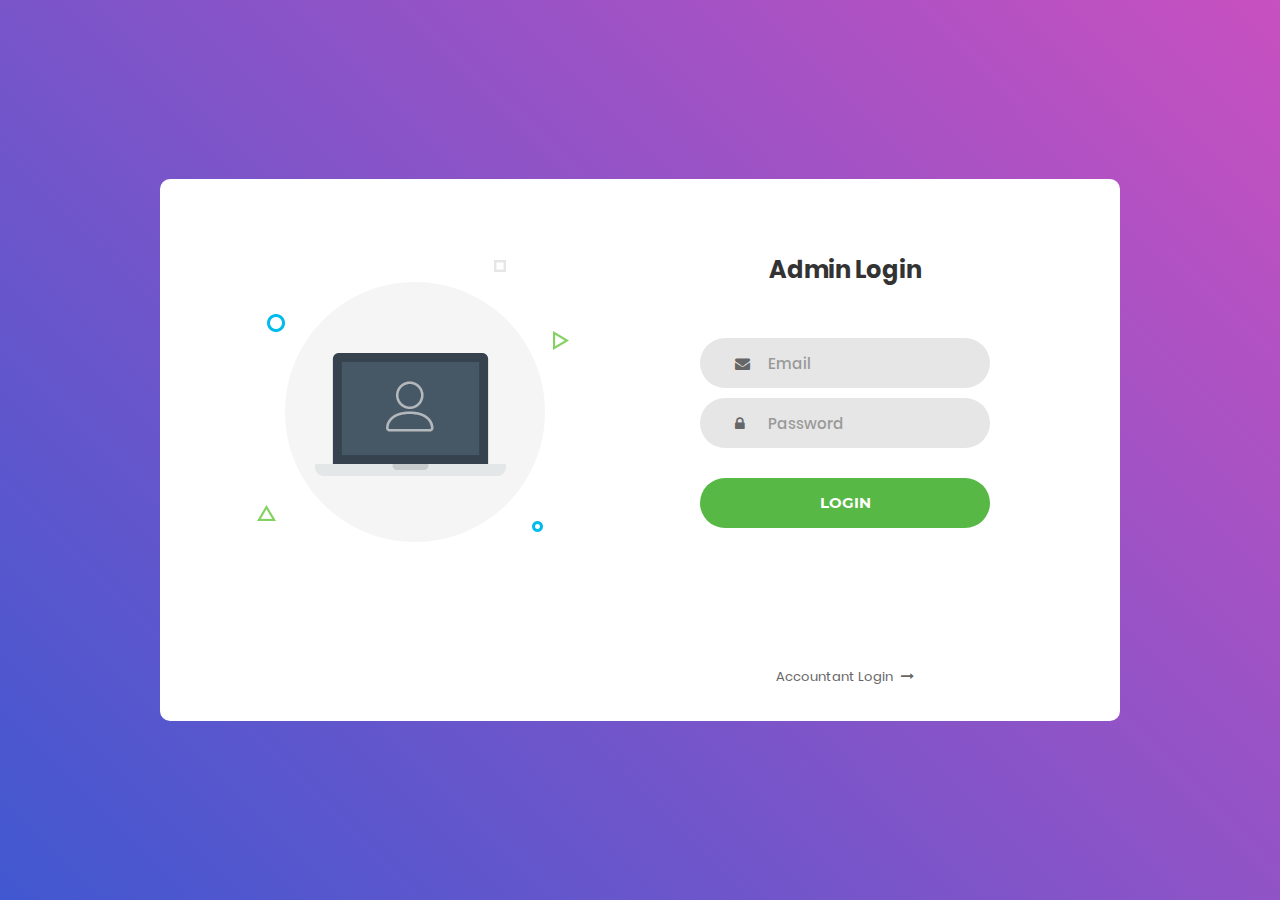
<file: index.html>
<!DOCTYPE html>
<html lang="en">
<head>
	<title>Payment Billing System</title>
	<meta charset="UTF-8">
	<meta name="viewport" content="width=device-width, initial-scale=1">	
	<link rel="icon" type="image/png" href="images/icons/favicon.ico"/>
	<link rel="stylesheet" type="text/css" href="vendor/bootstrap/css/bootstrap.min.css">
	<link rel="stylesheet" type="text/css" href="fonts/font-awesome-4.7.0/css/font-awesome.min.css">
	<link rel="stylesheet" type="text/css" href="vendor/animate/animate.css">
	<link rel="stylesheet" type="text/css" href="vendor/css-hamburgers/hamburgers.min.css">
	<link rel="stylesheet" type="text/css" href="vendor/select2/select2.min.css">
	<link rel="stylesheet" type="text/css" href="css/util.css">
	<link rel="stylesheet" type="text/css" href="css/main.css">
</head>
<body>
	
	<div class="limiter">
		<div class="container-login100">
			<div class="wrap-login100">
				<div class="login100-pic js-tilt" data-tilt>
					<img src="images/img-01.png" alt="IMG">
				</div>

				<form class="login100-form validate-form">
					<span class="login100-form-title">
						Admin Login
					</span>

					<div class="wrap-input100 validate-input" data-validate = "Valid email is required: ex@abc.xyz">
						<input class="input100" type="text" name="email" placeholder="Email">
						<span class="focus-input100"></span>
						<span class="symbol-input100">
							<i class="fa fa-envelope" aria-hidden="true"></i>
						</span>
					</div>

					<div class="wrap-input100 validate-input" data-validate = "Password is required">
						<input class="input100" type="password" name="pass" placeholder="Password">
						<span class="focus-input100"></span>
						<span class="symbol-input100">
							<i class="fa fa-lock" aria-hidden="true"></i>
						</span>
					</div>
					
					<div class="container-login100-form-btn js-tilt">
						<button class="login100-form-btn">
							Login
						</button>
					</div>
                    <div class="text-center p-t-136">
						<a class="txt2" href="Accountant.html">
							Accountant Login
							<i class="fa fa-long-arrow-right m-l-5" aria-hidden="true"></i>
						</a>
					</div>
					
				</form>
			</div>
		</div>
	</div>	
	<script src="vendor/jquery/jquery-3.2.1.min.js"></script>
	<script src="vendor/bootstrap/js/popper.js"></script>
	<script src="vendor/bootstrap/js/bootstrap.min.js"></script>
	<script src="vendor/select2/select2.min.js"></script>
	<script src="vendor/tilt/tilt.jquery.min.js"></script>
	<script >
		$('.js-tilt').tilt({
			scale: 1.1
		})
		$('.js-tilt').tilt({
			scale: 1.1
		})
	</script>
	<script src="js/main.js"></script>

</body>
</html>
</file>
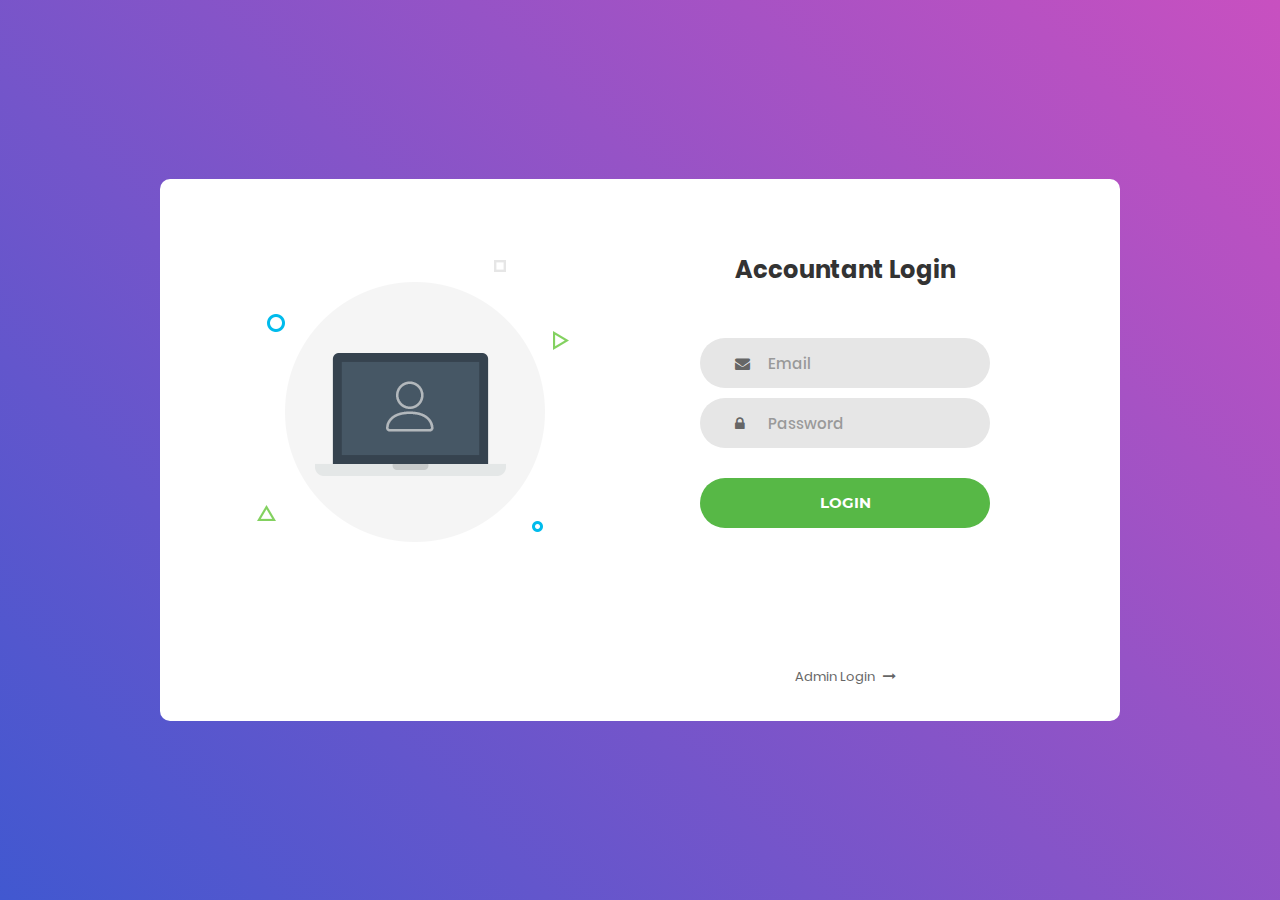
<file: Accountant.html>
<!DOCTYPE html>
<html lang="en">

<head>
    <title>Payment Billing System</title>
    <meta charset="UTF-8">
    <meta name="viewport" content="width=device-width, initial-scale=1">
    <link rel="icon" type="image/png" href="images/icons/favicon.ico" />
    <link rel="stylesheet" type="text/css" href="vendor/bootstrap/css/bootstrap.min.css">
    <link rel="stylesheet" type="text/css" href="fonts/font-awesome-4.7.0/css/font-awesome.min.css">
    <link rel="stylesheet" type="text/css" href="vendor/animate/animate.css">
    <link rel="stylesheet" type="text/css" href="vendor/css-hamburgers/hamburgers.min.css">
    <link rel="stylesheet" type="text/css" href="vendor/select2/select2.min.css">
    <link rel="stylesheet" type="text/css" href="css/util.css">
    <link rel="stylesheet" type="text/css" href="css/main.css">
</head>

<body>

    <div class="limiter">
        <div class="container-login100">
            <div class="wrap-login100">
                <div class="login100-pic js-tilt" data-tilt>
                    <img src="images/img-01.png" alt="IMG">
                </div>

                <form class="login100-form validate-form">
                    <span class="login100-form-title">
						Accountant Login
					</span>

                    <div class="wrap-input100 validate-input" data-validate="Valid email is required: ex@abc.xyz">
                        <input class="input100" type="text" name="email" placeholder="Email">
                        <span class="focus-input100"></span>
                        <span class="symbol-input100">
							<i class="fa fa-envelope" aria-hidden="true"></i>
						</span>
                    </div>

                    <div class="wrap-input100 validate-input" data-validate="Password is required">
                        <input class="input100" type="password" name="pass" placeholder="Password">
                        <span class="focus-input100"></span>
                        <span class="symbol-input100">
							<i class="fa fa-lock" aria-hidden="true"></i>
						</span>
                    </div>

                    <div class="container-login100-form-btn js-tilt">
                        <button class="login100-form-btn">
							Login
						</button>
                    </div>
                    <div class="text-center p-t-136">
                        <a class="txt2" href="index.html">
							Admin Login
							<i class="fa fa-long-arrow-right m-l-5" aria-hidden="true"></i>
						</a>
                    </div>




                </form>
            </div>
        </div>
    </div>


    <script src="vendor/jquery/jquery-3.2.1.min.js"></script>
    <script src="vendor/bootstrap/js/popper.js"></script>
    <script src="vendor/bootstrap/js/bootstrap.min.js"></script>
    <script src="vendor/select2/select2.min.js"></script>
    <script src="vendor/tilt/tilt.jquery.min.js"></script>
    <script>
        $('.js-tilt').tilt({
            scale: 1.1
        })
        $('.js-tilt').tilt({
            scale: 1.1
        })
    </script>
    <script src="js/main.js"></script>


</body>

</html>
</file>
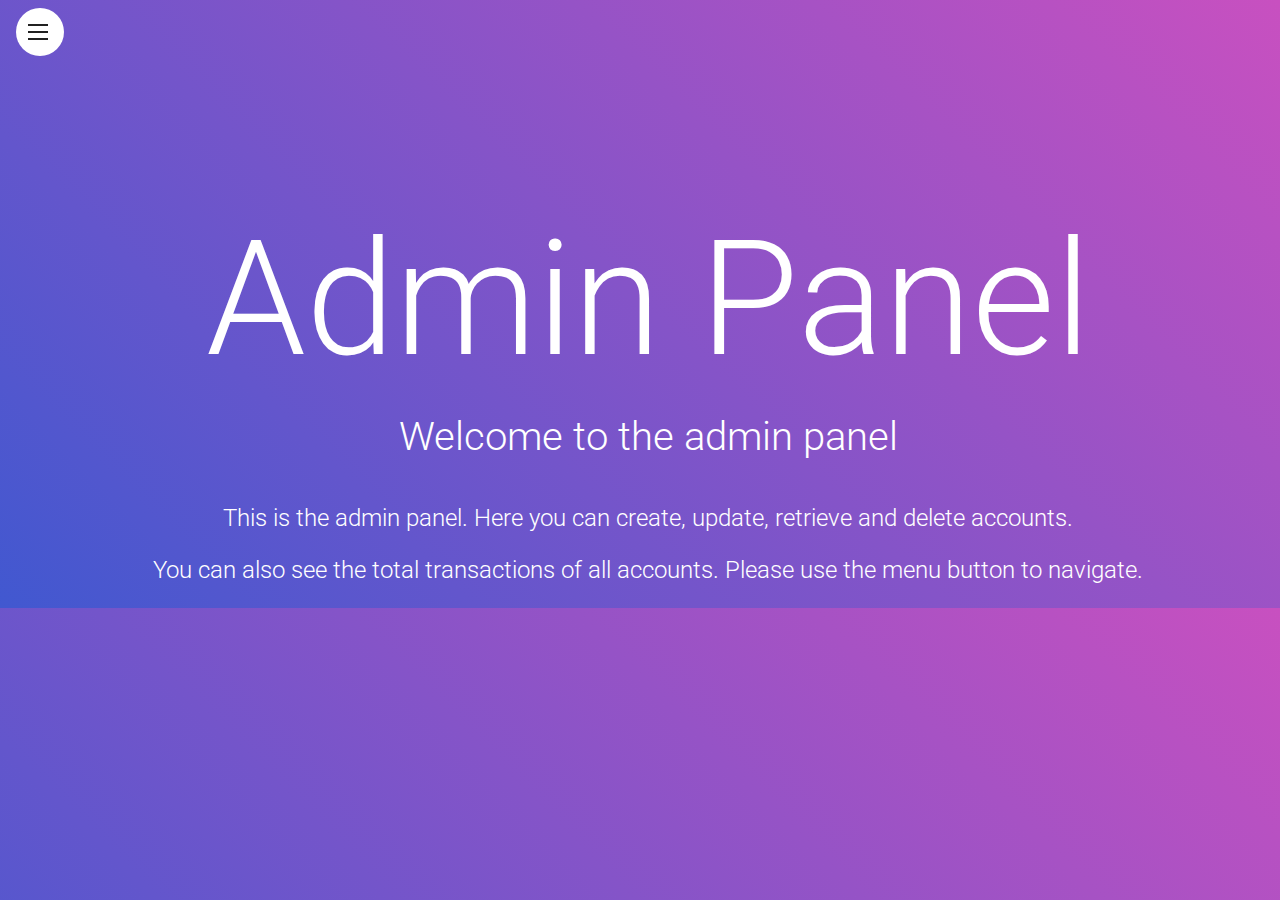
<file: adminpanel.html>
<!DOCTYPE html>
<html>

<head>
    <title>Admin Panel</title>
    <link rel="stylesheet" href="css/adminpanel.css">
</head>

<body>
    <div class="container">
        <nav>
            <div class="navicon">
                <div></div>
            </div>
            <a href="index.html">Create Accountant</a>
            <a href="Accountant.html">Update</a>
            <a href="retrieve.html">Retrieve</a>
            <a href="delete.html">Delete</a>
            <a href="transactions.html">Total transactions</a>
            <a href="logout.php">Logout</a>
        </nav>
    </div>
    <div class="center">
        <h1>Admin Panel</h1>
        <h2>Welcome to the admin panel</h2>
        <p>
            This is the admin panel. Here you can create, update, retrieve and delete accounts.
        </p>
        <p>
            You can also see the total transactions of all accounts. Please use the menu button to navigate.
        </p>
    </div>

</html>
</file>
<file: css/util.css>
/*[ FONT SIZE ]
///////////////////////////////////////////////////////////
*/
.fs-1 {font-size: 1px;}
.fs-2 {font-size: 2px;}
.fs-3 {font-size: 3px;}
.fs-4 {font-size: 4px;}
.fs-5 {font-size: 5px;}
.fs-6 {font-size: 6px;}
.fs-7 {font-size: 7px;}
.fs-8 {font-size: 8px;}
.fs-9 {font-size: 9px;}
.fs-10 {font-size: 10px;}
.fs-11 {font-size: 11px;}
.fs-12 {font-size: 12px;}
.fs-13 {font-size: 13px;}
.fs-14 {font-size: 14px;}
.fs-15 {font-size: 15px;}
.fs-16 {font-size: 16px;}
.fs-17 {font-size: 17px;}
.fs-18 {font-size: 18px;}
.fs-19 {font-size: 19px;}
.fs-20 {font-size: 20px;}
.fs-21 {font-size: 21px;}
.fs-22 {font-size: 22px;}
.fs-23 {font-size: 23px;}
.fs-24 {font-size: 24px;}
.fs-25 {font-size: 25px;}
.fs-26 {font-size: 26px;}
.fs-27 {font-size: 27px;}
.fs-28 {font-size: 28px;}
.fs-29 {font-size: 29px;}
.fs-30 {font-size: 30px;}
.fs-31 {font-size: 31px;}
.fs-32 {font-size: 32px;}
.fs-33 {font-size: 33px;}
.fs-34 {font-size: 34px;}
.fs-35 {font-size: 35px;}
.fs-36 {font-size: 36px;}
.fs-37 {font-size: 37px;}
.fs-38 {font-size: 38px;}
.fs-39 {font-size: 39px;}
.fs-40 {font-size: 40px;}
.fs-41 {font-size: 41px;}
.fs-42 {font-size: 42px;}
.fs-43 {font-size: 43px;}
.fs-44 {font-size: 44px;}
.fs-45 {font-size: 45px;}
.fs-46 {font-size: 46px;}
.fs-47 {font-size: 47px;}
.fs-48 {font-size: 48px;}
.fs-49 {font-size: 49px;}
.fs-50 {font-size: 50px;}
.fs-51 {font-size: 51px;}
.fs-52 {font-size: 52px;}
.fs-53 {font-size: 53px;}
.fs-54 {font-size: 54px;}
.fs-55 {font-size: 55px;}
.fs-56 {font-size: 56px;}
.fs-57 {font-size: 57px;}
.fs-58 {font-size: 58px;}
.fs-59 {font-size: 59px;}
.fs-60 {font-size: 60px;}
.fs-61 {font-size: 61px;}
.fs-62 {font-size: 62px;}
.fs-63 {font-size: 63px;}
.fs-64 {font-size: 64px;}
.fs-65 {font-size: 65px;}
.fs-66 {font-size: 66px;}
.fs-67 {font-size: 67px;}
.fs-68 {font-size: 68px;}
.fs-69 {font-size: 69px;}
.fs-70 {font-size: 70px;}
.fs-71 {font-size: 71px;}
.fs-72 {font-size: 72px;}
.fs-73 {font-size: 73px;}
.fs-74 {font-size: 74px;}
.fs-75 {font-size: 75px;}
.fs-76 {font-size: 76px;}
.fs-77 {font-size: 77px;}
.fs-78 {font-size: 78px;}
.fs-79 {font-size: 79px;}
.fs-80 {font-size: 80px;}
.fs-81 {font-size: 81px;}
.fs-82 {font-size: 82px;}
.fs-83 {font-size: 83px;}
.fs-84 {font-size: 84px;}
.fs-85 {font-size: 85px;}
.fs-86 {font-size: 86px;}
.fs-87 {font-size: 87px;}
.fs-88 {font-size: 88px;}
.fs-89 {font-size: 89px;}
.fs-90 {font-size: 90px;}
.fs-91 {font-size: 91px;}
.fs-92 {font-size: 92px;}
.fs-93 {font-size: 93px;}
.fs-94 {font-size: 94px;}
.fs-95 {font-size: 95px;}
.fs-96 {font-size: 96px;}
.fs-97 {font-size: 97px;}
.fs-98 {font-size: 98px;}
.fs-99 {font-size: 99px;}
.fs-100 {font-size: 100px;}
.fs-101 {font-size: 101px;}
.fs-102 {font-size: 102px;}
.fs-103 {font-size: 103px;}
.fs-104 {font-size: 104px;}
.fs-105 {font-size: 105px;}
.fs-106 {font-size: 106px;}
.fs-107 {font-size: 107px;}
.fs-108 {font-size: 108px;}
.fs-109 {font-size: 109px;}
.fs-110 {font-size: 110px;}
.fs-111 {font-size: 111px;}
.fs-112 {font-size: 112px;}
.fs-113 {font-size: 113px;}
.fs-114 {font-size: 114px;}
.fs-115 {font-size: 115px;}
.fs-116 {font-size: 116px;}
.fs-117 {font-size: 117px;}
.fs-118 {font-size: 118px;}
.fs-119 {font-size: 119px;}
.fs-120 {font-size: 120px;}
.fs-121 {font-size: 121px;}
.fs-122 {font-size: 122px;}
.fs-123 {font-size: 123px;}
.fs-124 {font-size: 124px;}
.fs-125 {font-size: 125px;}
.fs-126 {font-size: 126px;}
.fs-127 {font-size: 127px;}
.fs-128 {font-size: 128px;}
.fs-129 {font-size: 129px;}
.fs-130 {font-size: 130px;}
.fs-131 {font-size: 131px;}
.fs-132 {font-size: 132px;}
.fs-133 {font-size: 133px;}
.fs-134 {font-size: 134px;}
.fs-135 {font-size: 135px;}
.fs-136 {font-size: 136px;}
.fs-137 {font-size: 137px;}
.fs-138 {font-size: 138px;}
.fs-139 {font-size: 139px;}
.fs-140 {font-size: 140px;}
.fs-141 {font-size: 141px;}
.fs-142 {font-size: 142px;}
.fs-143 {font-size: 143px;}
.fs-144 {font-size: 144px;}
.fs-145 {font-size: 145px;}
.fs-146 {font-size: 146px;}
.fs-147 {font-size: 147px;}
.fs-148 {font-size: 148px;}
.fs-149 {font-size: 149px;}
.fs-150 {font-size: 150px;}
.fs-151 {font-size: 151px;}
.fs-152 {font-size: 152px;}
.fs-153 {font-size: 153px;}
.fs-154 {font-size: 154px;}
.fs-155 {font-size: 155px;}
.fs-156 {font-size: 156px;}
.fs-157 {font-size: 157px;}
.fs-158 {font-size: 158px;}
.fs-159 {font-size: 159px;}
.fs-160 {font-size: 160px;}
.fs-161 {font-size: 161px;}
.fs-162 {font-size: 162px;}
.fs-163 {font-size: 163px;}
.fs-164 {font-size: 164px;}
.fs-165 {font-size: 165px;}
.fs-166 {font-size: 166px;}
.fs-167 {font-size: 167px;}
.fs-168 {font-size: 168px;}
.fs-169 {font-size: 169px;}
.fs-170 {font-size: 170px;}
.fs-171 {font-size: 171px;}
.fs-172 {font-size: 172px;}
.fs-173 {font-size: 173px;}
.fs-174 {font-size: 174px;}
.fs-175 {font-size: 175px;}
.fs-176 {font-size: 176px;}
.fs-177 {font-size: 177px;}
.fs-178 {font-size: 178px;}
.fs-179 {font-size: 179px;}
.fs-180 {font-size: 180px;}
.fs-181 {font-size: 181px;}
.fs-182 {font-size: 182px;}
.fs-183 {font-size: 183px;}
.fs-184 {font-size: 184px;}
.fs-185 {font-size: 185px;}
.fs-186 {font-size: 186px;}
.fs-187 {font-size: 187px;}
.fs-188 {font-size: 188px;}
.fs-189 {font-size: 189px;}
.fs-190 {font-size: 190px;}
.fs-191 {font-size: 191px;}
.fs-192 {font-size: 192px;}
.fs-193 {font-size: 193px;}
.fs-194 {font-size: 194px;}
.fs-195 {font-size: 195px;}
.fs-196 {font-size: 196px;}
.fs-197 {font-size: 197px;}
.fs-198 {font-size: 198px;}
.fs-199 {font-size: 199px;}
.fs-200 {font-size: 200px;}

/*[ PADDING ]
///////////////////////////////////////////////////////////
*/
.p-t-0 {padding-top: 0px;}
.p-t-1 {padding-top: 1px;}
.p-t-2 {padding-top: 2px;}
.p-t-3 {padding-top: 3px;}
.p-t-4 {padding-top: 4px;}
.p-t-5 {padding-top: 5px;}
.p-t-6 {padding-top: 6px;}
.p-t-7 {padding-top: 7px;}
.p-t-8 {padding-top: 8px;}
.p-t-9 {padding-top: 9px;}
.p-t-10 {padding-top: 10px;}
.p-t-11 {padding-top: 11px;}
.p-t-12 {padding-top: 12px;}
.p-t-13 {padding-top: 13px;}
.p-t-14 {padding-top: 14px;}
.p-t-15 {padding-top: 15px;}
.p-t-16 {padding-top: 16px;}
.p-t-17 {padding-top: 17px;}
.p-t-18 {padding-top: 18px;}
.p-t-19 {padding-top: 19px;}
.p-t-20 {padding-top: 20px;}
.p-t-21 {padding-top: 21px;}
.p-t-22 {padding-top: 22px;}
.p-t-23 {padding-top: 23px;}
.p-t-24 {padding-top: 24px;}
.p-t-25 {padding-top: 25px;}
.p-t-26 {padding-top: 26px;}
.p-t-27 {padding-top: 27px;}
.p-t-28 {padding-top: 28px;}
.p-t-29 {padding-top: 29px;}
.p-t-30 {padding-top: 30px;}
.p-t-31 {padding-top: 31px;}
.p-t-32 {padding-top: 32px;}
.p-t-33 {padding-top: 33px;}
.p-t-34 {padding-top: 34px;}
.p-t-35 {padding-top: 35px;}
.p-t-36 {padding-top: 36px;}
.p-t-37 {padding-top: 37px;}
.p-t-38 {padding-top: 38px;}
.p-t-39 {padding-top: 39px;}
.p-t-40 {padding-top: 40px;}
.p-t-41 {padding-top: 41px;}
.p-t-42 {padding-top: 42px;}
.p-t-43 {padding-top: 43px;}
.p-t-44 {padding-top: 44px;}
.p-t-45 {padding-top: 45px;}
.p-t-46 {padding-top: 46px;}
.p-t-47 {padding-top: 47px;}
.p-t-48 {padding-top: 48px;}
.p-t-49 {padding-top: 49px;}
.p-t-50 {padding-top: 50px;}
.p-t-51 {padding-top: 51px;}
.p-t-52 {padding-top: 52px;}
.p-t-53 {padding-top: 53px;}
.p-t-54 {padding-top: 54px;}
.p-t-55 {padding-top: 55px;}
.p-t-56 {padding-top: 56px;}
.p-t-57 {padding-top: 57px;}
.p-t-58 {padding-top: 58px;}
.p-t-59 {padding-top: 59px;}
.p-t-60 {padding-top: 60px;}
.p-t-61 {padding-top: 61px;}
.p-t-62 {padding-top: 62px;}
.p-t-63 {padding-top: 63px;}
.p-t-64 {padding-top: 64px;}
.p-t-65 {padding-top: 65px;}
.p-t-66 {padding-top: 66px;}
.p-t-67 {padding-top: 67px;}
.p-t-68 {padding-top: 68px;}
.p-t-69 {padding-top: 69px;}
.p-t-70 {padding-top: 70px;}
.p-t-71 {padding-top: 71px;}
.p-t-72 {padding-top: 72px;}
.p-t-73 {padding-top: 73px;}
.p-t-74 {padding-top: 74px;}
.p-t-75 {padding-top: 75px;}
.p-t-76 {padding-top: 76px;}
.p-t-77 {padding-top: 77px;}
.p-t-78 {padding-top: 78px;}
.p-t-79 {padding-top: 79px;}
.p-t-80 {padding-top: 80px;}
.p-t-81 {padding-top: 81px;}
.p-t-82 {padding-top: 82px;}
.p-t-83 {padding-top: 83px;}
.p-t-84 {padding-top: 84px;}
.p-t-85 {padding-top: 85px;}
.p-t-86 {padding-top: 86px;}
.p-t-87 {padding-top: 87px;}
.p-t-88 {padding-top: 88px;}
.p-t-89 {padding-top: 89px;}
.p-t-90 {padding-top: 90px;}
.p-t-91 {padding-top: 91px;}
.p-t-92 {padding-top: 92px;}
.p-t-93 {padding-top: 93px;}
.p-t-94 {padding-top: 94px;}
.p-t-95 {padding-top: 95px;}
.p-t-96 {padding-top: 96px;}
.p-t-97 {padding-top: 97px;}
.p-t-98 {padding-top: 98px;}
.p-t-99 {padding-top: 99px;}
.p-t-100 {padding-top: 100px;}
.p-t-101 {padding-top: 101px;}
.p-t-102 {padding-top: 102px;}
.p-t-103 {padding-top: 103px;}
.p-t-104 {padding-top: 104px;}
.p-t-105 {padding-top: 105px;}
.p-t-106 {padding-top: 106px;}
.p-t-107 {padding-top: 107px;}
.p-t-108 {padding-top: 108px;}
.p-t-109 {padding-top: 109px;}
.p-t-110 {padding-top: 110px;}
.p-t-111 {padding-top: 111px;}
.p-t-112 {padding-top: 112px;}
.p-t-113 {padding-top: 113px;}
.p-t-114 {padding-top: 114px;}
.p-t-115 {padding-top: 115px;}
.p-t-116 {padding-top: 116px;}
.p-t-117 {padding-top: 117px;}
.p-t-118 {padding-top: 118px;}
.p-t-119 {padding-top: 119px;}
.p-t-120 {padding-top: 120px;}
.p-t-121 {padding-top: 121px;}
.p-t-122 {padding-top: 122px;}
.p-t-123 {padding-top: 123px;}
.p-t-124 {padding-top: 124px;}
.p-t-125 {padding-top: 125px;}
.p-t-126 {padding-top: 126px;}
.p-t-127 {padding-top: 127px;}
.p-t-128 {padding-top: 128px;}
.p-t-129 {padding-top: 129px;}
.p-t-130 {padding-top: 130px;}
.p-t-131 {padding-top: 131px;}
.p-t-132 {padding-top: 132px;}
.p-t-133 {padding-top: 133px;}
.p-t-134 {padding-top: 134px;}
.p-t-135 {padding-top: 135px;}
.p-t-136 {padding-top: 136px;}
.p-t-137 {padding-top: 137px;}
.p-t-138 {padding-top: 138px;}
.p-t-139 {padding-top: 139px;}
.p-t-140 {padding-top: 140px;}
.p-t-141 {padding-top: 141px;}
.p-t-142 {padding-top: 142px;}
.p-t-143 {padding-top: 143px;}
.p-t-144 {padding-top: 144px;}
.p-t-145 {padding-top: 145px;}
.p-t-146 {padding-top: 146px;}
.p-t-147 {padding-top: 147px;}
.p-t-148 {padding-top: 148px;}
.p-t-149 {padding-top: 149px;}
.p-t-150 {padding-top: 150px;}
.p-t-151 {padding-top: 151px;}
.p-t-152 {padding-top: 152px;}
.p-t-153 {padding-top: 153px;}
.p-t-154 {padding-top: 154px;}
.p-t-155 {padding-top: 155px;}
.p-t-156 {padding-top: 156px;}
.p-t-157 {padding-top: 157px;}
.p-t-158 {padding-top: 158px;}
.p-t-159 {padding-top: 159px;}
.p-t-160 {padding-top: 160px;}
.p-t-161 {padding-top: 161px;}
.p-t-162 {padding-top: 162px;}
.p-t-163 {padding-top: 163px;}
.p-t-164 {padding-top: 164px;}
.p-t-165 {padding-top: 165px;}
.p-t-166 {padding-top: 166px;}
.p-t-167 {padding-top: 167px;}
.p-t-168 {padding-top: 168px;}
.p-t-169 {padding-top: 169px;}
.p-t-170 {padding-top: 170px;}
.p-t-171 {padding-top: 171px;}
.p-t-172 {padding-top: 172px;}
.p-t-173 {padding-top: 173px;}
.p-t-174 {padding-top: 174px;}
.p-t-175 {padding-top: 175px;}
.p-t-176 {padding-top: 176px;}
.p-t-177 {padding-top: 177px;}
.p-t-178 {padding-top: 178px;}
.p-t-179 {padding-top: 179px;}
.p-t-180 {padding-top: 180px;}
.p-t-181 {padding-top: 181px;}
.p-t-182 {padding-top: 182px;}
.p-t-183 {padding-top: 183px;}
.p-t-184 {padding-top: 184px;}
.p-t-185 {padding-top: 185px;}
.p-t-186 {padding-top: 186px;}
.p-t-187 {padding-top: 187px;}
.p-t-188 {padding-top: 188px;}
.p-t-189 {padding-top: 189px;}
.p-t-190 {padding-top: 190px;}
.p-t-191 {padding-top: 191px;}
.p-t-192 {padding-top: 192px;}
.p-t-193 {padding-top: 193px;}
.p-t-194 {padding-top: 194px;}
.p-t-195 {padding-top: 195px;}
.p-t-196 {padding-top: 196px;}
.p-t-197 {padding-top: 197px;}
.p-t-198 {padding-top: 198px;}
.p-t-199 {padding-top: 199px;}
.p-t-200 {padding-top: 200px;}
.p-t-201 {padding-top: 201px;}
.p-t-202 {padding-top: 202px;}
.p-t-203 {padding-top: 203px;}
.p-t-204 {padding-top: 204px;}
.p-t-205 {padding-top: 205px;}
.p-t-206 {padding-top: 206px;}
.p-t-207 {padding-top: 207px;}
.p-t-208 {padding-top: 208px;}
.p-t-209 {padding-top: 209px;}
.p-t-210 {padding-top: 210px;}
.p-t-211 {padding-top: 211px;}
.p-t-212 {padding-top: 212px;}
.p-t-213 {padding-top: 213px;}
.p-t-214 {padding-top: 214px;}
.p-t-215 {padding-top: 215px;}
.p-t-216 {padding-top: 216px;}
.p-t-217 {padding-top: 217px;}
.p-t-218 {padding-top: 218px;}
.p-t-219 {padding-top: 219px;}
.p-t-220 {padding-top: 220px;}
.p-t-221 {padding-top: 221px;}
.p-t-222 {padding-top: 222px;}
.p-t-223 {padding-top: 223px;}
.p-t-224 {padding-top: 224px;}
.p-t-225 {padding-top: 225px;}
.p-t-226 {padding-top: 226px;}
.p-t-227 {padding-top: 227px;}
.p-t-228 {padding-top: 228px;}
.p-t-229 {padding-top: 229px;}
.p-t-230 {padding-top: 230px;}
.p-t-231 {padding-top: 231px;}
.p-t-232 {padding-top: 232px;}
.p-t-233 {padding-top: 233px;}
.p-t-234 {padding-top: 234px;}
.p-t-235 {padding-top: 235px;}
.p-t-236 {padding-top: 236px;}
.p-t-237 {padding-top: 237px;}
.p-t-238 {padding-top: 238px;}
.p-t-239 {padding-top: 239px;}
.p-t-240 {padding-top: 240px;}
.p-t-241 {padding-top: 241px;}
.p-t-242 {padding-top: 242px;}
.p-t-243 {padding-top: 243px;}
.p-t-244 {padding-top: 244px;}
.p-t-245 {padding-top: 245px;}
.p-t-246 {padding-top: 246px;}
.p-t-247 {padding-top: 247px;}
.p-t-248 {padding-top: 248px;}
.p-t-249 {padding-top: 249px;}
.p-t-250 {padding-top: 250px;}
.p-b-0 {padding-bottom: 0px;}
.p-b-1 {padding-bottom: 1px;}
.p-b-2 {padding-bottom: 2px;}
.p-b-3 {padding-bottom: 3px;}
.p-b-4 {padding-bottom: 4px;}
.p-b-5 {padding-bottom: 5px;}
.p-b-6 {padding-bottom: 6px;}
.p-b-7 {padding-bottom: 7px;}
.p-b-8 {padding-bottom: 8px;}
.p-b-9 {padding-bottom: 9px;}
.p-b-10 {padding-bottom: 10px;}
.p-b-11 {padding-bottom: 11px;}
.p-b-12 {padding-bottom: 12px;}
.p-b-13 {padding-bottom: 13px;}
.p-b-14 {padding-bottom: 14px;}
.p-b-15 {padding-bottom: 15px;}
.p-b-16 {padding-bottom: 16px;}
.p-b-17 {padding-bottom: 17px;}
.p-b-18 {padding-bottom: 18px;}
.p-b-19 {padding-bottom: 19px;}
.p-b-20 {padding-bottom: 20px;}
.p-b-21 {padding-bottom: 21px;}
.p-b-22 {padding-bottom: 22px;}
.p-b-23 {padding-bottom: 23px;}
.p-b-24 {padding-bottom: 24px;}
.p-b-25 {padding-bottom: 25px;}
.p-b-26 {padding-bottom: 26px;}
.p-b-27 {padding-bottom: 27px;}
.p-b-28 {padding-bottom: 28px;}
.p-b-29 {padding-bottom: 29px;}
.p-b-30 {padding-bottom: 30px;}
.p-b-31 {padding-bottom: 31px;}
.p-b-32 {padding-bottom: 32px;}
.p-b-33 {padding-bottom: 33px;}
.p-b-34 {padding-bottom: 34px;}
.p-b-35 {padding-bottom: 35px;}
.p-b-36 {padding-bottom: 36px;}
.p-b-37 {padding-bottom: 37px;}
.p-b-38 {padding-bottom: 38px;}
.p-b-39 {padding-bottom: 39px;}
.p-b-40 {padding-bottom: 40px;}
.p-b-41 {padding-bottom: 41px;}
.p-b-42 {padding-bottom: 42px;}
.p-b-43 {padding-bottom: 43px;}
.p-b-44 {padding-bottom: 44px;}
.p-b-45 {padding-bottom: 45px;}
.p-b-46 {padding-bottom: 46px;}
.p-b-47 {padding-bottom: 47px;}
.p-b-48 {padding-bottom: 48px;}
.p-b-49 {padding-bottom: 49px;}
.p-b-50 {padding-bottom: 50px;}
.p-b-51 {padding-bottom: 51px;}
.p-b-52 {padding-bottom: 52px;}
.p-b-53 {padding-bottom: 53px;}
.p-b-54 {padding-bottom: 54px;}
.p-b-55 {padding-bottom: 55px;}
.p-b-56 {padding-bottom: 56px;}
.p-b-57 {padding-bottom: 57px;}
.p-b-58 {padding-bottom: 58px;}
.p-b-59 {padding-bottom: 59px;}
.p-b-60 {padding-bottom: 60px;}
.p-b-61 {padding-bottom: 61px;}
.p-b-62 {padding-bottom: 62px;}
.p-b-63 {padding-bottom: 63px;}
.p-b-64 {padding-bottom: 64px;}
.p-b-65 {padding-bottom: 65px;}
.p-b-66 {padding-bottom: 66px;}
.p-b-67 {padding-bottom: 67px;}
.p-b-68 {padding-bottom: 68px;}
.p-b-69 {padding-bottom: 69px;}
.p-b-70 {padding-bottom: 70px;}
.p-b-71 {padding-bottom: 71px;}
.p-b-72 {padding-bottom: 72px;}
.p-b-73 {padding-bottom: 73px;}
.p-b-74 {padding-bottom: 74px;}
.p-b-75 {padding-bottom: 75px;}
.p-b-76 {padding-bottom: 76px;}
.p-b-77 {padding-bottom: 77px;}
.p-b-78 {padding-bottom: 78px;}
.p-b-79 {padding-bottom: 79px;}
.p-b-80 {padding-bottom: 80px;}
.p-b-81 {padding-bottom: 81px;}
.p-b-82 {padding-bottom: 82px;}
.p-b-83 {padding-bottom: 83px;}
.p-b-84 {padding-bottom: 84px;}
.p-b-85 {padding-bottom: 85px;}
.p-b-86 {padding-bottom: 86px;}
.p-b-87 {padding-bottom: 87px;}
.p-b-88 {padding-bottom: 88px;}
.p-b-89 {padding-bottom: 89px;}
.p-b-90 {padding-bottom: 90px;}
.p-b-91 {padding-bottom: 91px;}
.p-b-92 {padding-bottom: 92px;}
.p-b-93 {padding-bottom: 93px;}
.p-b-94 {padding-bottom: 94px;}
.p-b-95 {padding-bottom: 95px;}
.p-b-96 {padding-bottom: 96px;}
.p-b-97 {padding-bottom: 97px;}
.p-b-98 {padding-bottom: 98px;}
.p-b-99 {padding-bottom: 99px;}
.p-b-100 {padding-bottom: 100px;}
.p-b-101 {padding-bottom: 101px;}
.p-b-102 {padding-bottom: 102px;}
.p-b-103 {padding-bottom: 103px;}
.p-b-104 {padding-bottom: 104px;}
.p-b-105 {padding-bottom: 105px;}
.p-b-106 {padding-bottom: 106px;}
.p-b-107 {padding-bottom: 107px;}
.p-b-108 {padding-bottom: 108px;}
.p-b-109 {padding-bottom: 109px;}
.p-b-110 {padding-bottom: 110px;}
.p-b-111 {padding-bottom: 111px;}
.p-b-112 {padding-bottom: 112px;}
.p-b-113 {padding-bottom: 113px;}
.p-b-114 {padding-bottom: 114px;}
.p-b-115 {padding-bottom: 115px;}
.p-b-116 {padding-bottom: 116px;}
.p-b-117 {padding-bottom: 117px;}
.p-b-118 {padding-bottom: 118px;}
.p-b-119 {padding-bottom: 119px;}
.p-b-120 {padding-bottom: 120px;}
.p-b-121 {padding-bottom: 121px;}
.p-b-122 {padding-bottom: 122px;}
.p-b-123 {padding-bottom: 123px;}
.p-b-124 {padding-bottom: 124px;}
.p-b-125 {padding-bottom: 125px;}
.p-b-126 {padding-bottom: 126px;}
.p-b-127 {padding-bottom: 127px;}
.p-b-128 {padding-bottom: 128px;}
.p-b-129 {padding-bottom: 129px;}
.p-b-130 {padding-bottom: 130px;}
.p-b-131 {padding-bottom: 131px;}
.p-b-132 {padding-bottom: 132px;}
.p-b-133 {padding-bottom: 133px;}
.p-b-134 {padding-bottom: 134px;}
.p-b-135 {padding-bottom: 135px;}
.p-b-136 {padding-bottom: 136px;}
.p-b-137 {padding-bottom: 137px;}
.p-b-138 {padding-bottom: 138px;}
.p-b-139 {padding-bottom: 139px;}
.p-b-140 {padding-bottom: 140px;}
.p-b-141 {padding-bottom: 141px;}
.p-b-142 {padding-bottom: 142px;}
.p-b-143 {padding-bottom: 143px;}
.p-b-144 {padding-bottom: 144px;}
.p-b-145 {padding-bottom: 145px;}
.p-b-146 {padding-bottom: 146px;}
.p-b-147 {padding-bottom: 147px;}
.p-b-148 {padding-bottom: 148px;}
.p-b-149 {padding-bottom: 149px;}
.p-b-150 {padding-bottom: 150px;}
.p-b-151 {padding-bottom: 151px;}
.p-b-152 {padding-bottom: 152px;}
.p-b-153 {padding-bottom: 153px;}
.p-b-154 {padding-bottom: 154px;}
.p-b-155 {padding-bottom: 155px;}
.p-b-156 {padding-bottom: 156px;}
.p-b-157 {padding-bottom: 157px;}
.p-b-158 {padding-bottom: 158px;}
.p-b-159 {padding-bottom: 159px;}
.p-b-160 {padding-bottom: 160px;}
.p-b-161 {padding-bottom: 161px;}
.p-b-162 {padding-bottom: 162px;}
.p-b-163 {padding-bottom: 163px;}
.p-b-164 {padding-bottom: 164px;}
.p-b-165 {padding-bottom: 165px;}
.p-b-166 {padding-bottom: 166px;}
.p-b-167 {padding-bottom: 167px;}
.p-b-168 {padding-bottom: 168px;}
.p-b-169 {padding-bottom: 169px;}
.p-b-170 {padding-bottom: 170px;}
.p-b-171 {padding-bottom: 171px;}
.p-b-172 {padding-bottom: 172px;}
.p-b-173 {padding-bottom: 173px;}
.p-b-174 {padding-bottom: 174px;}
.p-b-175 {padding-bottom: 175px;}
.p-b-176 {padding-bottom: 176px;}
.p-b-177 {padding-bottom: 177px;}
.p-b-178 {padding-bottom: 178px;}
.p-b-179 {padding-bottom: 179px;}
.p-b-180 {padding-bottom: 180px;}
.p-b-181 {padding-bottom: 181px;}
.p-b-182 {padding-bottom: 182px;}
.p-b-183 {padding-bottom: 183px;}
.p-b-184 {padding-bottom: 184px;}
.p-b-185 {padding-bottom: 185px;}
.p-b-186 {padding-bottom: 186px;}
.p-b-187 {padding-bottom: 187px;}
.p-b-188 {padding-bottom: 188px;}
.p-b-189 {padding-bottom: 189px;}
.p-b-190 {padding-bottom: 190px;}
.p-b-191 {padding-bottom: 191px;}
.p-b-192 {padding-bottom: 192px;}
.p-b-193 {padding-bottom: 193px;}
.p-b-194 {padding-bottom: 194px;}
.p-b-195 {padding-bottom: 195px;}
.p-b-196 {padding-bottom: 196px;}
.p-b-197 {padding-bottom: 197px;}
.p-b-198 {padding-bottom: 198px;}
.p-b-199 {padding-bottom: 199px;}
.p-b-200 {padding-bottom: 200px;}
.p-b-201 {padding-bottom: 201px;}
.p-b-202 {padding-bottom: 202px;}
.p-b-203 {padding-bottom: 203px;}
.p-b-204 {padding-bottom: 204px;}
.p-b-205 {padding-bottom: 205px;}
.p-b-206 {padding-bottom: 206px;}
.p-b-207 {padding-bottom: 207px;}
.p-b-208 {padding-bottom: 208px;}
.p-b-209 {padding-bottom: 209px;}
.p-b-210 {padding-bottom: 210px;}
.p-b-211 {padding-bottom: 211px;}
.p-b-212 {padding-bottom: 212px;}
.p-b-213 {padding-bottom: 213px;}
.p-b-214 {padding-bottom: 214px;}
.p-b-215 {padding-bottom: 215px;}
.p-b-216 {padding-bottom: 216px;}
.p-b-217 {padding-bottom: 217px;}
.p-b-218 {padding-bottom: 218px;}
.p-b-219 {padding-bottom: 219px;}
.p-b-220 {padding-bottom: 220px;}
.p-b-221 {padding-bottom: 221px;}
.p-b-222 {padding-bottom: 222px;}
.p-b-223 {padding-bottom: 223px;}
.p-b-224 {padding-bottom: 224px;}
.p-b-225 {padding-bottom: 225px;}
.p-b-226 {padding-bottom: 226px;}
.p-b-227 {padding-bottom: 227px;}
.p-b-228 {padding-bottom: 228px;}
.p-b-229 {padding-bottom: 229px;}
.p-b-230 {padding-bottom: 230px;}
.p-b-231 {padding-bottom: 231px;}
.p-b-232 {padding-bottom: 232px;}
.p-b-233 {padding-bottom: 233px;}
.p-b-234 {padding-bottom: 234px;}
.p-b-235 {padding-bottom: 235px;}
.p-b-236 {padding-bottom: 236px;}
.p-b-237 {padding-bottom: 237px;}
.p-b-238 {padding-bottom: 238px;}
.p-b-239 {padding-bottom: 239px;}
.p-b-240 {padding-bottom: 240px;}
.p-b-241 {padding-bottom: 241px;}
.p-b-242 {padding-bottom: 242px;}
.p-b-243 {padding-bottom: 243px;}
.p-b-244 {padding-bottom: 244px;}
.p-b-245 {padding-bottom: 245px;}
.p-b-246 {padding-bottom: 246px;}
.p-b-247 {padding-bottom: 247px;}
.p-b-248 {padding-bottom: 248px;}
.p-b-249 {padding-bottom: 249px;}
.p-b-250 {padding-bottom: 250px;}
.p-l-0 {padding-left: 0px;}
.p-l-1 {padding-left: 1px;}
.p-l-2 {padding-left: 2px;}
.p-l-3 {padding-left: 3px;}
.p-l-4 {padding-left: 4px;}
.p-l-5 {padding-left: 5px;}
.p-l-6 {padding-left: 6px;}
.p-l-7 {padding-left: 7px;}
.p-l-8 {padding-left: 8px;}
.p-l-9 {padding-left: 9px;}
.p-l-10 {padding-left: 10px;}
.p-l-11 {padding-left: 11px;}
.p-l-12 {padding-left: 12px;}
.p-l-13 {padding-left: 13px;}
.p-l-14 {padding-left: 14px;}
.p-l-15 {padding-left: 15px;}
.p-l-16 {padding-left: 16px;}
.p-l-17 {padding-left: 17px;}
.p-l-18 {padding-left: 18px;}
.p-l-19 {padding-left: 19px;}
.p-l-20 {padding-left: 20px;}
.p-l-21 {padding-left: 21px;}
.p-l-22 {padding-left: 22px;}
.p-l-23 {padding-left: 23px;}
.p-l-24 {padding-left: 24px;}
.p-l-25 {padding-left: 25px;}
.p-l-26 {padding-left: 26px;}
.p-l-27 {padding-left: 27px;}
.p-l-28 {padding-left: 28px;}
.p-l-29 {padding-left: 29px;}
.p-l-30 {padding-left: 30px;}
.p-l-31 {padding-left: 31px;}
.p-l-32 {padding-left: 32px;}
.p-l-33 {padding-left: 33px;}
.p-l-34 {padding-left: 34px;}
.p-l-35 {padding-left: 35px;}
.p-l-36 {padding-left: 36px;}
.p-l-37 {padding-left: 37px;}
.p-l-38 {padding-left: 38px;}
.p-l-39 {padding-left: 39px;}
.p-l-40 {padding-left: 40px;}
.p-l-41 {padding-left: 41px;}
.p-l-42 {padding-left: 42px;}
.p-l-43 {padding-left: 43px;}
.p-l-44 {padding-left: 44px;}
.p-l-45 {padding-left: 45px;}
.p-l-46 {padding-left: 46px;}
.p-l-47 {padding-left: 47px;}
.p-l-48 {padding-left: 48px;}
.p-l-49 {padding-left: 49px;}
.p-l-50 {padding-left: 50px;}
.p-l-51 {padding-left: 51px;}
.p-l-52 {padding-left: 52px;}
.p-l-53 {padding-left: 53px;}
.p-l-54 {padding-left: 54px;}
.p-l-55 {padding-left: 55px;}
.p-l-56 {padding-left: 56px;}
.p-l-57 {padding-left: 57px;}
.p-l-58 {padding-left: 58px;}
.p-l-59 {padding-left: 59px;}
.p-l-60 {padding-left: 60px;}
.p-l-61 {padding-left: 61px;}
.p-l-62 {padding-left: 62px;}
.p-l-63 {padding-left: 63px;}
.p-l-64 {padding-left: 64px;}
.p-l-65 {padding-left: 65px;}
.p-l-66 {padding-left: 66px;}
.p-l-67 {padding-left: 67px;}
.p-l-68 {padding-left: 68px;}
.p-l-69 {padding-left: 69px;}
.p-l-70 {padding-left: 70px;}
.p-l-71 {padding-left: 71px;}
.p-l-72 {padding-left: 72px;}
.p-l-73 {padding-left: 73px;}
.p-l-74 {padding-left: 74px;}
.p-l-75 {padding-left: 75px;}
.p-l-76 {padding-left: 76px;}
.p-l-77 {padding-left: 77px;}
.p-l-78 {padding-left: 78px;}
.p-l-79 {padding-left: 79px;}
.p-l-80 {padding-left: 80px;}
.p-l-81 {padding-left: 81px;}
.p-l-82 {padding-left: 82px;}
.p-l-83 {padding-left: 83px;}
.p-l-84 {padding-left: 84px;}
.p-l-85 {padding-left: 85px;}
.p-l-86 {padding-left: 86px;}
.p-l-87 {padding-left: 87px;}
.p-l-88 {padding-left: 88px;}
.p-l-89 {padding-left: 89px;}
.p-l-90 {padding-left: 90px;}
.p-l-91 {padding-left: 91px;}
.p-l-92 {padding-left: 92px;}
.p-l-93 {padding-left: 93px;}
.p-l-94 {padding-left: 94px;}
.p-l-95 {padding-left: 95px;}
.p-l-96 {padding-left: 96px;}
.p-l-97 {padding-left: 97px;}
.p-l-98 {padding-left: 98px;}
.p-l-99 {padding-left: 99px;}
.p-l-100 {padding-left: 100px;}
.p-l-101 {padding-left: 101px;}
.p-l-102 {padding-left: 102px;}
.p-l-103 {padding-left: 103px;}
.p-l-104 {padding-left: 104px;}
.p-l-105 {padding-left: 105px;}
.p-l-106 {padding-left: 106px;}
.p-l-107 {padding-left: 107px;}
.p-l-108 {padding-left: 108px;}
.p-l-109 {padding-left: 109px;}
.p-l-110 {padding-left: 110px;}
.p-l-111 {padding-left: 111px;}
.p-l-112 {padding-left: 112px;}
.p-l-113 {padding-left: 113px;}
.p-l-114 {padding-left: 114px;}
.p-l-115 {padding-left: 115px;}
.p-l-116 {padding-left: 116px;}
.p-l-117 {padding-left: 117px;}
.p-l-118 {padding-left: 118px;}
.p-l-119 {padding-left: 119px;}
.p-l-120 {padding-left: 120px;}
.p-l-121 {padding-left: 121px;}
.p-l-122 {padding-left: 122px;}
.p-l-123 {padding-left: 123px;}
.p-l-124 {padding-left: 124px;}
.p-l-125 {padding-left: 125px;}
.p-l-126 {padding-left: 126px;}
.p-l-127 {padding-left: 127px;}
.p-l-128 {padding-left: 128px;}
.p-l-129 {padding-left: 129px;}
.p-l-130 {padding-left: 130px;}
.p-l-131 {padding-left: 131px;}
.p-l-132 {padding-left: 132px;}
.p-l-133 {padding-left: 133px;}
.p-l-134 {padding-left: 134px;}
.p-l-135 {padding-left: 135px;}
.p-l-136 {padding-left: 136px;}
.p-l-137 {padding-left: 137px;}
.p-l-138 {padding-left: 138px;}
.p-l-139 {padding-left: 139px;}
.p-l-140 {padding-left: 140px;}
.p-l-141 {padding-left: 141px;}
.p-l-142 {padding-left: 142px;}
.p-l-143 {padding-left: 143px;}
.p-l-144 {padding-left: 144px;}
.p-l-145 {padding-left: 145px;}
.p-l-146 {padding-left: 146px;}
.p-l-147 {padding-left: 147px;}
.p-l-148 {padding-left: 148px;}
.p-l-149 {padding-left: 149px;}
.p-l-150 {padding-left: 150px;}
.p-l-151 {padding-left: 151px;}
.p-l-152 {padding-left: 152px;}
.p-l-153 {padding-left: 153px;}
.p-l-154 {padding-left: 154px;}
.p-l-155 {padding-left: 155px;}
.p-l-156 {padding-left: 156px;}
.p-l-157 {padding-left: 157px;}
.p-l-158 {padding-left: 158px;}
.p-l-159 {padding-left: 159px;}
.p-l-160 {padding-left: 160px;}
.p-l-161 {padding-left: 161px;}
.p-l-162 {padding-left: 162px;}
.p-l-163 {padding-left: 163px;}
.p-l-164 {padding-left: 164px;}
.p-l-165 {padding-left: 165px;}
.p-l-166 {padding-left: 166px;}
.p-l-167 {padding-left: 167px;}
.p-l-168 {padding-left: 168px;}
.p-l-169 {padding-left: 169px;}
.p-l-170 {padding-left: 170px;}
.p-l-171 {padding-left: 171px;}
.p-l-172 {padding-left: 172px;}
.p-l-173 {padding-left: 173px;}
.p-l-174 {padding-left: 174px;}
.p-l-175 {padding-left: 175px;}
.p-l-176 {padding-left: 176px;}
.p-l-177 {padding-left: 177px;}
.p-l-178 {padding-left: 178px;}
.p-l-179 {padding-left: 179px;}
.p-l-180 {padding-left: 180px;}
.p-l-181 {padding-left: 181px;}
.p-l-182 {padding-left: 182px;}
.p-l-183 {padding-left: 183px;}
.p-l-184 {padding-left: 184px;}
.p-l-185 {padding-left: 185px;}
.p-l-186 {padding-left: 186px;}
.p-l-187 {padding-left: 187px;}
.p-l-188 {padding-left: 188px;}
.p-l-189 {padding-left: 189px;}
.p-l-190 {padding-left: 190px;}
.p-l-191 {padding-left: 191px;}
.p-l-192 {padding-left: 192px;}
.p-l-193 {padding-left: 193px;}
.p-l-194 {padding-left: 194px;}
.p-l-195 {padding-left: 195px;}
.p-l-196 {padding-left: 196px;}
.p-l-197 {padding-left: 197px;}
.p-l-198 {padding-left: 198px;}
.p-l-199 {padding-left: 199px;}
.p-l-200 {padding-left: 200px;}
.p-l-201 {padding-left: 201px;}
.p-l-202 {padding-left: 202px;}
.p-l-203 {padding-left: 203px;}
.p-l-204 {padding-left: 204px;}
.p-l-205 {padding-left: 205px;}
.p-l-206 {padding-left: 206px;}
.p-l-207 {padding-left: 207px;}
.p-l-208 {padding-left: 208px;}
.p-l-209 {padding-left: 209px;}
.p-l-210 {padding-left: 210px;}
.p-l-211 {padding-left: 211px;}
.p-l-212 {padding-left: 212px;}
.p-l-213 {padding-left: 213px;}
.p-l-214 {padding-left: 214px;}
.p-l-215 {padding-left: 215px;}
.p-l-216 {padding-left: 216px;}
.p-l-217 {padding-left: 217px;}
.p-l-218 {padding-left: 218px;}
.p-l-219 {padding-left: 219px;}
.p-l-220 {padding-left: 220px;}
.p-l-221 {padding-left: 221px;}
.p-l-222 {padding-left: 222px;}
.p-l-223 {padding-left: 223px;}
.p-l-224 {padding-left: 224px;}
.p-l-225 {padding-left: 225px;}
.p-l-226 {padding-left: 226px;}
.p-l-227 {padding-left: 227px;}
.p-l-228 {padding-left: 228px;}
.p-l-229 {padding-left: 229px;}
.p-l-230 {padding-left: 230px;}
.p-l-231 {padding-left: 231px;}
.p-l-232 {padding-left: 232px;}
.p-l-233 {padding-left: 233px;}
.p-l-234 {padding-left: 234px;}
.p-l-235 {padding-left: 235px;}
.p-l-236 {padding-left: 236px;}
.p-l-237 {padding-left: 237px;}
.p-l-238 {padding-left: 238px;}
.p-l-239 {padding-left: 239px;}
.p-l-240 {padding-left: 240px;}
.p-l-241 {padding-left: 241px;}
.p-l-242 {padding-left: 242px;}
.p-l-243 {padding-left: 243px;}
.p-l-244 {padding-left: 244px;}
.p-l-245 {padding-left: 245px;}
.p-l-246 {padding-left: 246px;}
.p-l-247 {padding-left: 247px;}
.p-l-248 {padding-left: 248px;}
.p-l-249 {padding-left: 249px;}
.p-l-250 {padding-left: 250px;}
.p-r-0 {padding-right: 0px;}
.p-r-1 {padding-right: 1px;}
.p-r-2 {padding-right: 2px;}
.p-r-3 {padding-right: 3px;}
.p-r-4 {padding-right: 4px;}
.p-r-5 {padding-right: 5px;}
.p-r-6 {padding-right: 6px;}
.p-r-7 {padding-right: 7px;}
.p-r-8 {padding-right: 8px;}
.p-r-9 {padding-right: 9px;}
.p-r-10 {padding-right: 10px;}
.p-r-11 {padding-right: 11px;}
.p-r-12 {padding-right: 12px;}
.p-r-13 {padding-right: 13px;}
.p-r-14 {padding-right: 14px;}
.p-r-15 {padding-right: 15px;}
.p-r-16 {padding-right: 16px;}
.p-r-17 {padding-right: 17px;}
.p-r-18 {padding-right: 18px;}
.p-r-19 {padding-right: 19px;}
.p-r-20 {padding-right: 20px;}
.p-r-21 {padding-right: 21px;}
.p-r-22 {padding-right: 22px;}
.p-r-23 {padding-right: 23px;}
.p-r-24 {padding-right: 24px;}
.p-r-25 {padding-right: 25px;}
.p-r-26 {padding-right: 26px;}
.p-r-27 {padding-right: 27px;}
.p-r-28 {padding-right: 28px;}
.p-r-29 {padding-right: 29px;}
.p-r-30 {padding-right: 30px;}
.p-r-31 {padding-right: 31px;}
.p-r-32 {padding-right: 32px;}
.p-r-33 {padding-right: 33px;}
.p-r-34 {padding-right: 34px;}
.p-r-35 {padding-right: 35px;}
.p-r-36 {padding-right: 36px;}
.p-r-37 {padding-right: 37px;}
.p-r-38 {padding-right: 38px;}
.p-r-39 {padding-right: 39px;}
.p-r-40 {padding-right: 40px;}
.p-r-41 {padding-right: 41px;}
.p-r-42 {padding-right: 42px;}
.p-r-43 {padding-right: 43px;}
.p-r-44 {padding-right: 44px;}
.p-r-45 {padding-right: 45px;}
.p-r-46 {padding-right: 46px;}
.p-r-47 {padding-right: 47px;}
.p-r-48 {padding-right: 48px;}
.p-r-49 {padding-right: 49px;}
.p-r-50 {padding-right: 50px;}
.p-r-51 {padding-right: 51px;}
.p-r-52 {padding-right: 52px;}
.p-r-53 {padding-right: 53px;}
.p-r-54 {padding-right: 54px;}
.p-r-55 {padding-right: 55px;}
.p-r-56 {padding-right: 56px;}
.p-r-57 {padding-right: 57px;}
.p-r-58 {padding-right: 58px;}
.p-r-59 {padding-right: 59px;}
.p-r-60 {padding-right: 60px;}
.p-r-61 {padding-right: 61px;}
.p-r-62 {padding-right: 62px;}
.p-r-63 {padding-right: 63px;}
.p-r-64 {padding-right: 64px;}
.p-r-65 {padding-right: 65px;}
.p-r-66 {padding-right: 66px;}
.p-r-67 {padding-right: 67px;}
.p-r-68 {padding-right: 68px;}
.p-r-69 {padding-right: 69px;}
.p-r-70 {padding-right: 70px;}
.p-r-71 {padding-right: 71px;}
.p-r-72 {padding-right: 72px;}
.p-r-73 {padding-right: 73px;}
.p-r-74 {padding-right: 74px;}
.p-r-75 {padding-right: 75px;}
.p-r-76 {padding-right: 76px;}
.p-r-77 {padding-right: 77px;}
.p-r-78 {padding-right: 78px;}
.p-r-79 {padding-right: 79px;}
.p-r-80 {padding-right: 80px;}
.p-r-81 {padding-right: 81px;}
.p-r-82 {padding-right: 82px;}
.p-r-83 {padding-right: 83px;}
.p-r-84 {padding-right: 84px;}
.p-r-85 {padding-right: 85px;}
.p-r-86 {padding-right: 86px;}
.p-r-87 {padding-right: 87px;}
.p-r-88 {padding-right: 88px;}
.p-r-89 {padding-right: 89px;}
.p-r-90 {padding-right: 90px;}
.p-r-91 {padding-right: 91px;}
.p-r-92 {padding-right: 92px;}
.p-r-93 {padding-right: 93px;}
.p-r-94 {padding-right: 94px;}
.p-r-95 {padding-right: 95px;}
.p-r-96 {padding-right: 96px;}
.p-r-97 {padding-right: 97px;}
.p-r-98 {padding-right: 98px;}
.p-r-99 {padding-right: 99px;}
.p-r-100 {padding-right: 100px;}
.p-r-101 {padding-right: 101px;}
.p-r-102 {padding-right: 102px;}
.p-r-103 {padding-right: 103px;}
.p-r-104 {padding-right: 104px;}
.p-r-105 {padding-right: 105px;}
.p-r-106 {padding-right: 106px;}
.p-r-107 {padding-right: 107px;}
.p-r-108 {padding-right: 108px;}
.p-r-109 {padding-right: 109px;}
.p-r-110 {padding-right: 110px;}
.p-r-111 {padding-right: 111px;}
.p-r-112 {padding-right: 112px;}
.p-r-113 {padding-right: 113px;}
.p-r-114 {padding-right: 114px;}
.p-r-115 {padding-right: 115px;}
.p-r-116 {padding-right: 116px;}
.p-r-117 {padding-right: 117px;}
.p-r-118 {padding-right: 118px;}
.p-r-119 {padding-right: 119px;}
.p-r-120 {padding-right: 120px;}
.p-r-121 {padding-right: 121px;}
.p-r-122 {padding-right: 122px;}
.p-r-123 {padding-right: 123px;}
.p-r-124 {padding-right: 124px;}
.p-r-125 {padding-right: 125px;}
.p-r-126 {padding-right: 126px;}
.p-r-127 {padding-right: 127px;}
.p-r-128 {padding-right: 128px;}
.p-r-129 {padding-right: 129px;}
.p-r-130 {padding-right: 130px;}
.p-r-131 {padding-right: 131px;}
.p-r-132 {padding-right: 132px;}
.p-r-133 {padding-right: 133px;}
.p-r-134 {padding-right: 134px;}
.p-r-135 {padding-right: 135px;}
.p-r-136 {padding-right: 136px;}
.p-r-137 {padding-right: 137px;}
.p-r-138 {padding-right: 138px;}
.p-r-139 {padding-right: 139px;}
.p-r-140 {padding-right: 140px;}
.p-r-141 {padding-right: 141px;}
.p-r-142 {padding-right: 142px;}
.p-r-143 {padding-right: 143px;}
.p-r-144 {padding-right: 144px;}
.p-r-145 {padding-right: 145px;}
.p-r-146 {padding-right: 146px;}
.p-r-147 {padding-right: 147px;}
.p-r-148 {padding-right: 148px;}
.p-r-149 {padding-right: 149px;}
.p-r-150 {padding-right: 150px;}
.p-r-151 {padding-right: 151px;}
.p-r-152 {padding-right: 152px;}
.p-r-153 {padding-right: 153px;}
.p-r-154 {padding-right: 154px;}
.p-r-155 {padding-right: 155px;}
.p-r-156 {padding-right: 156px;}
.p-r-157 {padding-right: 157px;}
.p-r-158 {padding-right: 158px;}
.p-r-159 {padding-right: 159px;}
.p-r-160 {padding-right: 160px;}
.p-r-161 {padding-right: 161px;}
.p-r-162 {padding-right: 162px;}
.p-r-163 {padding-right: 163px;}
.p-r-164 {padding-right: 164px;}
.p-r-165 {padding-right: 165px;}
.p-r-166 {padding-right: 166px;}
.p-r-167 {padding-right: 167px;}
.p-r-168 {padding-right: 168px;}
.p-r-169 {padding-right: 169px;}
.p-r-170 {padding-right: 170px;}
.p-r-171 {padding-right: 171px;}
.p-r-172 {padding-right: 172px;}
.p-r-173 {padding-right: 173px;}
.p-r-174 {padding-right: 174px;}
.p-r-175 {padding-right: 175px;}
.p-r-176 {padding-right: 176px;}
.p-r-177 {padding-right: 177px;}
.p-r-178 {padding-right: 178px;}
.p-r-179 {padding-right: 179px;}
.p-r-180 {padding-right: 180px;}
.p-r-181 {padding-right: 181px;}
.p-r-182 {padding-right: 182px;}
.p-r-183 {padding-right: 183px;}
.p-r-184 {padding-right: 184px;}
.p-r-185 {padding-right: 185px;}
.p-r-186 {padding-right: 186px;}
.p-r-187 {padding-right: 187px;}
.p-r-188 {padding-right: 188px;}
.p-r-189 {padding-right: 189px;}
.p-r-190 {padding-right: 190px;}
.p-r-191 {padding-right: 191px;}
.p-r-192 {padding-right: 192px;}
.p-r-193 {padding-right: 193px;}
.p-r-194 {padding-right: 194px;}
.p-r-195 {padding-right: 195px;}
.p-r-196 {padding-right: 196px;}
.p-r-197 {padding-right: 197px;}
.p-r-198 {padding-right: 198px;}
.p-r-199 {padding-right: 199px;}
.p-r-200 {padding-right: 200px;}
.p-r-201 {padding-right: 201px;}
.p-r-202 {padding-right: 202px;}
.p-r-203 {padding-right: 203px;}
.p-r-204 {padding-right: 204px;}
.p-r-205 {padding-right: 205px;}
.p-r-206 {padding-right: 206px;}
.p-r-207 {padding-right: 207px;}
.p-r-208 {padding-right: 208px;}
.p-r-209 {padding-right: 209px;}
.p-r-210 {padding-right: 210px;}
.p-r-211 {padding-right: 211px;}
.p-r-212 {padding-right: 212px;}
.p-r-213 {padding-right: 213px;}
.p-r-214 {padding-right: 214px;}
.p-r-215 {padding-right: 215px;}
.p-r-216 {padding-right: 216px;}
.p-r-217 {padding-right: 217px;}
.p-r-218 {padding-right: 218px;}
.p-r-219 {padding-right: 219px;}
.p-r-220 {padding-right: 220px;}
.p-r-221 {padding-right: 221px;}
.p-r-222 {padding-right: 222px;}
.p-r-223 {padding-right: 223px;}
.p-r-224 {padding-right: 224px;}
.p-r-225 {padding-right: 225px;}
.p-r-226 {padding-right: 226px;}
.p-r-227 {padding-right: 227px;}
.p-r-228 {padding-right: 228px;}
.p-r-229 {padding-right: 229px;}
.p-r-230 {padding-right: 230px;}
.p-r-231 {padding-right: 231px;}
.p-r-232 {padding-right: 232px;}
.p-r-233 {padding-right: 233px;}
.p-r-234 {padding-right: 234px;}
.p-r-235 {padding-right: 235px;}
.p-r-236 {padding-right: 236px;}
.p-r-237 {padding-right: 237px;}
.p-r-238 {padding-right: 238px;}
.p-r-239 {padding-right: 239px;}
.p-r-240 {padding-right: 240px;}
.p-r-241 {padding-right: 241px;}
.p-r-242 {padding-right: 242px;}
.p-r-243 {padding-right: 243px;}
.p-r-244 {padding-right: 244px;}
.p-r-245 {padding-right: 245px;}
.p-r-246 {padding-right: 246px;}
.p-r-247 {padding-right: 247px;}
.p-r-248 {padding-right: 248px;}
.p-r-249 {padding-right: 249px;}
.p-r-250 {padding-right: 250px;}

/*[ MARGIN ]
///////////////////////////////////////////////////////////
*/
.m-t-0 {margin-top: 0px;}
.m-t-1 {margin-top: 1px;}
.m-t-2 {margin-top: 2px;}
.m-t-3 {margin-top: 3px;}
.m-t-4 {margin-top: 4px;}
.m-t-5 {margin-top: 5px;}
.m-t-6 {margin-top: 6px;}
.m-t-7 {margin-top: 7px;}
.m-t-8 {margin-top: 8px;}
.m-t-9 {margin-top: 9px;}
.m-t-10 {margin-top: 10px;}
.m-t-11 {margin-top: 11px;}
.m-t-12 {margin-top: 12px;}
.m-t-13 {margin-top: 13px;}
.m-t-14 {margin-top: 14px;}
.m-t-15 {margin-top: 15px;}
.m-t-16 {margin-top: 16px;}
.m-t-17 {margin-top: 17px;}
.m-t-18 {margin-top: 18px;}
.m-t-19 {margin-top: 19px;}
.m-t-20 {margin-top: 20px;}
.m-t-21 {margin-top: 21px;}
.m-t-22 {margin-top: 22px;}
.m-t-23 {margin-top: 23px;}
.m-t-24 {margin-top: 24px;}
.m-t-25 {margin-top: 25px;}
.m-t-26 {margin-top: 26px;}
.m-t-27 {margin-top: 27px;}
.m-t-28 {margin-top: 28px;}
.m-t-29 {margin-top: 29px;}
.m-t-30 {margin-top: 30px;}
.m-t-31 {margin-top: 31px;}
.m-t-32 {margin-top: 32px;}
.m-t-33 {margin-top: 33px;}
.m-t-34 {margin-top: 34px;}
.m-t-35 {margin-top: 35px;}
.m-t-36 {margin-top: 36px;}
.m-t-37 {margin-top: 37px;}
.m-t-38 {margin-top: 38px;}
.m-t-39 {margin-top: 39px;}
.m-t-40 {margin-top: 40px;}
.m-t-41 {margin-top: 41px;}
.m-t-42 {margin-top: 42px;}
.m-t-43 {margin-top: 43px;}
.m-t-44 {margin-top: 44px;}
.m-t-45 {margin-top: 45px;}
.m-t-46 {margin-top: 46px;}
.m-t-47 {margin-top: 47px;}
.m-t-48 {margin-top: 48px;}
.m-t-49 {margin-top: 49px;}
.m-t-50 {margin-top: 50px;}
.m-t-51 {margin-top: 51px;}
.m-t-52 {margin-top: 52px;}
.m-t-53 {margin-top: 53px;}
.m-t-54 {margin-top: 54px;}
.m-t-55 {margin-top: 55px;}
.m-t-56 {margin-top: 56px;}
.m-t-57 {margin-top: 57px;}
.m-t-58 {margin-top: 58px;}
.m-t-59 {margin-top: 59px;}
.m-t-60 {margin-top: 60px;}
.m-t-61 {margin-top: 61px;}
.m-t-62 {margin-top: 62px;}
.m-t-63 {margin-top: 63px;}
.m-t-64 {margin-top: 64px;}
.m-t-65 {margin-top: 65px;}
.m-t-66 {margin-top: 66px;}
.m-t-67 {margin-top: 67px;}
.m-t-68 {margin-top: 68px;}
.m-t-69 {margin-top: 69px;}
.m-t-70 {margin-top: 70px;}
.m-t-71 {margin-top: 71px;}
.m-t-72 {margin-top: 72px;}
.m-t-73 {margin-top: 73px;}
.m-t-74 {margin-top: 74px;}
.m-t-75 {margin-top: 75px;}
.m-t-76 {margin-top: 76px;}
.m-t-77 {margin-top: 77px;}
.m-t-78 {margin-top: 78px;}
.m-t-79 {margin-top: 79px;}
.m-t-80 {margin-top: 80px;}
.m-t-81 {margin-top: 81px;}
.m-t-82 {margin-top: 82px;}
.m-t-83 {margin-top: 83px;}
.m-t-84 {margin-top: 84px;}
.m-t-85 {margin-top: 85px;}
.m-t-86 {margin-top: 86px;}
.m-t-87 {margin-top: 87px;}
.m-t-88 {margin-top: 88px;}
.m-t-89 {margin-top: 89px;}
.m-t-90 {margin-top: 90px;}
.m-t-91 {margin-top: 91px;}
.m-t-92 {margin-top: 92px;}
.m-t-93 {margin-top: 93px;}
.m-t-94 {margin-top: 94px;}
.m-t-95 {margin-top: 95px;}
.m-t-96 {margin-top: 96px;}
.m-t-97 {margin-top: 97px;}
.m-t-98 {margin-top: 98px;}
.m-t-99 {margin-top: 99px;}
.m-t-100 {margin-top: 100px;}
.m-t-101 {margin-top: 101px;}
.m-t-102 {margin-top: 102px;}
.m-t-103 {margin-top: 103px;}
.m-t-104 {margin-top: 104px;}
.m-t-105 {margin-top: 105px;}
.m-t-106 {margin-top: 106px;}
.m-t-107 {margin-top: 107px;}
.m-t-108 {margin-top: 108px;}
.m-t-109 {margin-top: 109px;}
.m-t-110 {margin-top: 110px;}
.m-t-111 {margin-top: 111px;}
.m-t-112 {margin-top: 112px;}
.m-t-113 {margin-top: 113px;}
.m-t-114 {margin-top: 114px;}
.m-t-115 {margin-top: 115px;}
.m-t-116 {margin-top: 116px;}
.m-t-117 {margin-top: 117px;}
.m-t-118 {margin-top: 118px;}
.m-t-119 {margin-top: 119px;}
.m-t-120 {margin-top: 120px;}
.m-t-121 {margin-top: 121px;}
.m-t-122 {margin-top: 122px;}
.m-t-123 {margin-top: 123px;}
.m-t-124 {margin-top: 124px;}
.m-t-125 {margin-top: 125px;}
.m-t-126 {margin-top: 126px;}
.m-t-127 {margin-top: 127px;}
.m-t-128 {margin-top: 128px;}
.m-t-129 {margin-top: 129px;}
.m-t-130 {margin-top: 130px;}
.m-t-131 {margin-top: 131px;}
.m-t-132 {margin-top: 132px;}
.m-t-133 {margin-top: 133px;}
.m-t-134 {margin-top: 134px;}
.m-t-135 {margin-top: 135px;}
.m-t-136 {margin-top: 136px;}
.m-t-137 {margin-top: 137px;}
.m-t-138 {margin-top: 138px;}
.m-t-139 {margin-top: 139px;}
.m-t-140 {margin-top: 140px;}
.m-t-141 {margin-top: 141px;}
.m-t-142 {margin-top: 142px;}
.m-t-143 {margin-top: 143px;}
.m-t-144 {margin-top: 144px;}
.m-t-145 {margin-top: 145px;}
.m-t-146 {margin-top: 146px;}
.m-t-147 {margin-top: 147px;}
.m-t-148 {margin-top: 148px;}
.m-t-149 {margin-top: 149px;}
.m-t-150 {margin-top: 150px;}
.m-t-151 {margin-top: 151px;}
.m-t-152 {margin-top: 152px;}
.m-t-153 {margin-top: 153px;}
.m-t-154 {margin-top: 154px;}
.m-t-155 {margin-top: 155px;}
.m-t-156 {margin-top: 156px;}
.m-t-157 {margin-top: 157px;}
.m-t-158 {margin-top: 158px;}
.m-t-159 {margin-top: 159px;}
.m-t-160 {margin-top: 160px;}
.m-t-161 {margin-top: 161px;}
.m-t-162 {margin-top: 162px;}
.m-t-163 {margin-top: 163px;}
.m-t-164 {margin-top: 164px;}
.m-t-165 {margin-top: 165px;}
.m-t-166 {margin-top: 166px;}
.m-t-167 {margin-top: 167px;}
.m-t-168 {margin-top: 168px;}
.m-t-169 {margin-top: 169px;}
.m-t-170 {margin-top: 170px;}
.m-t-171 {margin-top: 171px;}
.m-t-172 {margin-top: 172px;}
.m-t-173 {margin-top: 173px;}
.m-t-174 {margin-top: 174px;}
.m-t-175 {margin-top: 175px;}
.m-t-176 {margin-top: 176px;}
.m-t-177 {margin-top: 177px;}
.m-t-178 {margin-top: 178px;}
.m-t-179 {margin-top: 179px;}
.m-t-180 {margin-top: 180px;}
.m-t-181 {margin-top: 181px;}
.m-t-182 {margin-top: 182px;}
.m-t-183 {margin-top: 183px;}
.m-t-184 {margin-top: 184px;}
.m-t-185 {margin-top: 185px;}
.m-t-186 {margin-top: 186px;}
.m-t-187 {margin-top: 187px;}
.m-t-188 {margin-top: 188px;}
.m-t-189 {margin-top: 189px;}
.m-t-190 {margin-top: 190px;}
.m-t-191 {margin-top: 191px;}
.m-t-192 {margin-top: 192px;}
.m-t-193 {margin-top: 193px;}
.m-t-194 {margin-top: 194px;}
.m-t-195 {margin-top: 195px;}
.m-t-196 {margin-top: 196px;}
.m-t-197 {margin-top: 197px;}
.m-t-198 {margin-top: 198px;}
.m-t-199 {margin-top: 199px;}
.m-t-200 {margin-top: 200px;}
.m-t-201 {margin-top: 201px;}
.m-t-202 {margin-top: 202px;}
.m-t-203 {margin-top: 203px;}
.m-t-204 {margin-top: 204px;}
.m-t-205 {margin-top: 205px;}
.m-t-206 {margin-top: 206px;}
.m-t-207 {margin-top: 207px;}
.m-t-208 {margin-top: 208px;}
.m-t-209 {margin-top: 209px;}
.m-t-210 {margin-top: 210px;}
.m-t-211 {margin-top: 211px;}
.m-t-212 {margin-top: 212px;}
.m-t-213 {margin-top: 213px;}
.m-t-214 {margin-top: 214px;}
.m-t-215 {margin-top: 215px;}
.m-t-216 {margin-top: 216px;}
.m-t-217 {margin-top: 217px;}
.m-t-218 {margin-top: 218px;}
.m-t-219 {margin-top: 219px;}
.m-t-220 {margin-top: 220px;}
.m-t-221 {margin-top: 221px;}
.m-t-222 {margin-top: 222px;}
.m-t-223 {margin-top: 223px;}
.m-t-224 {margin-top: 224px;}
.m-t-225 {margin-top: 225px;}
.m-t-226 {margin-top: 226px;}
.m-t-227 {margin-top: 227px;}
.m-t-228 {margin-top: 228px;}
.m-t-229 {margin-top: 229px;}
.m-t-230 {margin-top: 230px;}
.m-t-231 {margin-top: 231px;}
.m-t-232 {margin-top: 232px;}
.m-t-233 {margin-top: 233px;}
.m-t-234 {margin-top: 234px;}
.m-t-235 {margin-top: 235px;}
.m-t-236 {margin-top: 236px;}
.m-t-237 {margin-top: 237px;}
.m-t-238 {margin-top: 238px;}
.m-t-239 {margin-top: 239px;}
.m-t-240 {margin-top: 240px;}
.m-t-241 {margin-top: 241px;}
.m-t-242 {margin-top: 242px;}
.m-t-243 {margin-top: 243px;}
.m-t-244 {margin-top: 244px;}
.m-t-245 {margin-top: 245px;}
.m-t-246 {margin-top: 246px;}
.m-t-247 {margin-top: 247px;}
.m-t-248 {margin-top: 248px;}
.m-t-249 {margin-top: 249px;}
.m-t-250 {margin-top: 250px;}
.m-b-0 {margin-bottom: 0px;}
.m-b-1 {margin-bottom: 1px;}
.m-b-2 {margin-bottom: 2px;}
.m-b-3 {margin-bottom: 3px;}
.m-b-4 {margin-bottom: 4px;}
.m-b-5 {margin-bottom: 5px;}
.m-b-6 {margin-bottom: 6px;}
.m-b-7 {margin-bottom: 7px;}
.m-b-8 {margin-bottom: 8px;}
.m-b-9 {margin-bottom: 9px;}
.m-b-10 {margin-bottom: 10px;}
.m-b-11 {margin-bottom: 11px;}
.m-b-12 {margin-bottom: 12px;}
.m-b-13 {margin-bottom: 13px;}
.m-b-14 {margin-bottom: 14px;}
.m-b-15 {margin-bottom: 15px;}
.m-b-16 {margin-bottom: 16px;}
.m-b-17 {margin-bottom: 17px;}
.m-b-18 {margin-bottom: 18px;}
.m-b-19 {margin-bottom: 19px;}
.m-b-20 {margin-bottom: 20px;}
.m-b-21 {margin-bottom: 21px;}
.m-b-22 {margin-bottom: 22px;}
.m-b-23 {margin-bottom: 23px;}
.m-b-24 {margin-bottom: 24px;}
.m-b-25 {margin-bottom: 25px;}
.m-b-26 {margin-bottom: 26px;}
.m-b-27 {margin-bottom: 27px;}
.m-b-28 {margin-bottom: 28px;}
.m-b-29 {margin-bottom: 29px;}
.m-b-30 {margin-bottom: 30px;}
.m-b-31 {margin-bottom: 31px;}
.m-b-32 {margin-bottom: 32px;}
.m-b-33 {margin-bottom: 33px;}
.m-b-34 {margin-bottom: 34px;}
.m-b-35 {margin-bottom: 35px;}
.m-b-36 {margin-bottom: 36px;}
.m-b-37 {margin-bottom: 37px;}
.m-b-38 {margin-bottom: 38px;}
.m-b-39 {margin-bottom: 39px;}
.m-b-40 {margin-bottom: 40px;}
.m-b-41 {margin-bottom: 41px;}
.m-b-42 {margin-bottom: 42px;}
.m-b-43 {margin-bottom: 43px;}
.m-b-44 {margin-bottom: 44px;}
.m-b-45 {margin-bottom: 45px;}
.m-b-46 {margin-bottom: 46px;}
.m-b-47 {margin-bottom: 47px;}
.m-b-48 {margin-bottom: 48px;}
.m-b-49 {margin-bottom: 49px;}
.m-b-50 {margin-bottom: 50px;}
.m-b-51 {margin-bottom: 51px;}
.m-b-52 {margin-bottom: 52px;}
.m-b-53 {margin-bottom: 53px;}
.m-b-54 {margin-bottom: 54px;}
.m-b-55 {margin-bottom: 55px;}
.m-b-56 {margin-bottom: 56px;}
.m-b-57 {margin-bottom: 57px;}
.m-b-58 {margin-bottom: 58px;}
.m-b-59 {margin-bottom: 59px;}
.m-b-60 {margin-bottom: 60px;}
.m-b-61 {margin-bottom: 61px;}
.m-b-62 {margin-bottom: 62px;}
.m-b-63 {margin-bottom: 63px;}
.m-b-64 {margin-bottom: 64px;}
.m-b-65 {margin-bottom: 65px;}
.m-b-66 {margin-bottom: 66px;}
.m-b-67 {margin-bottom: 67px;}
.m-b-68 {margin-bottom: 68px;}
.m-b-69 {margin-bottom: 69px;}
.m-b-70 {margin-bottom: 70px;}
.m-b-71 {margin-bottom: 71px;}
.m-b-72 {margin-bottom: 72px;}
.m-b-73 {margin-bottom: 73px;}
.m-b-74 {margin-bottom: 74px;}
.m-b-75 {margin-bottom: 75px;}
.m-b-76 {margin-bottom: 76px;}
.m-b-77 {margin-bottom: 77px;}
.m-b-78 {margin-bottom: 78px;}
.m-b-79 {margin-bottom: 79px;}
.m-b-80 {margin-bottom: 80px;}
.m-b-81 {margin-bottom: 81px;}
.m-b-82 {margin-bottom: 82px;}
.m-b-83 {margin-bottom: 83px;}
.m-b-84 {margin-bottom: 84px;}
.m-b-85 {margin-bottom: 85px;}
.m-b-86 {margin-bottom: 86px;}
.m-b-87 {margin-bottom: 87px;}
.m-b-88 {margin-bottom: 88px;}
.m-b-89 {margin-bottom: 89px;}
.m-b-90 {margin-bottom: 90px;}
.m-b-91 {margin-bottom: 91px;}
.m-b-92 {margin-bottom: 92px;}
.m-b-93 {margin-bottom: 93px;}
.m-b-94 {margin-bottom: 94px;}
.m-b-95 {margin-bottom: 95px;}
.m-b-96 {margin-bottom: 96px;}
.m-b-97 {margin-bottom: 97px;}
.m-b-98 {margin-bottom: 98px;}
.m-b-99 {margin-bottom: 99px;}
.m-b-100 {margin-bottom: 100px;}
.m-b-101 {margin-bottom: 101px;}
.m-b-102 {margin-bottom: 102px;}
.m-b-103 {margin-bottom: 103px;}
.m-b-104 {margin-bottom: 104px;}
.m-b-105 {margin-bottom: 105px;}
.m-b-106 {margin-bottom: 106px;}
.m-b-107 {margin-bottom: 107px;}
.m-b-108 {margin-bottom: 108px;}
.m-b-109 {margin-bottom: 109px;}
.m-b-110 {margin-bottom: 110px;}
.m-b-111 {margin-bottom: 111px;}
.m-b-112 {margin-bottom: 112px;}
.m-b-113 {margin-bottom: 113px;}
.m-b-114 {margin-bottom: 114px;}
.m-b-115 {margin-bottom: 115px;}
.m-b-116 {margin-bottom: 116px;}
.m-b-117 {margin-bottom: 117px;}
.m-b-118 {margin-bottom: 118px;}
.m-b-119 {margin-bottom: 119px;}
.m-b-120 {margin-bottom: 120px;}
.m-b-121 {margin-bottom: 121px;}
.m-b-122 {margin-bottom: 122px;}
.m-b-123 {margin-bottom: 123px;}
.m-b-124 {margin-bottom: 124px;}
.m-b-125 {margin-bottom: 125px;}
.m-b-126 {margin-bottom: 126px;}
.m-b-127 {margin-bottom: 127px;}
.m-b-128 {margin-bottom: 128px;}
.m-b-129 {margin-bottom: 129px;}
.m-b-130 {margin-bottom: 130px;}
.m-b-131 {margin-bottom: 131px;}
.m-b-132 {margin-bottom: 132px;}
.m-b-133 {margin-bottom: 133px;}
.m-b-134 {margin-bottom: 134px;}
.m-b-135 {margin-bottom: 135px;}
.m-b-136 {margin-bottom: 136px;}
.m-b-137 {margin-bottom: 137px;}
.m-b-138 {margin-bottom: 138px;}
.m-b-139 {margin-bottom: 139px;}
.m-b-140 {margin-bottom: 140px;}
.m-b-141 {margin-bottom: 141px;}
.m-b-142 {margin-bottom: 142px;}
.m-b-143 {margin-bottom: 143px;}
.m-b-144 {margin-bottom: 144px;}
.m-b-145 {margin-bottom: 145px;}
.m-b-146 {margin-bottom: 146px;}
.m-b-147 {margin-bottom: 147px;}
.m-b-148 {margin-bottom: 148px;}
.m-b-149 {margin-bottom: 149px;}
.m-b-150 {margin-bottom: 150px;}
.m-b-151 {margin-bottom: 151px;}
.m-b-152 {margin-bottom: 152px;}
.m-b-153 {margin-bottom: 153px;}
.m-b-154 {margin-bottom: 154px;}
.m-b-155 {margin-bottom: 155px;}
.m-b-156 {margin-bottom: 156px;}
.m-b-157 {margin-bottom: 157px;}
.m-b-158 {margin-bottom: 158px;}
.m-b-159 {margin-bottom: 159px;}
.m-b-160 {margin-bottom: 160px;}
.m-b-161 {margin-bottom: 161px;}
.m-b-162 {margin-bottom: 162px;}
.m-b-163 {margin-bottom: 163px;}
.m-b-164 {margin-bottom: 164px;}
.m-b-165 {margin-bottom: 165px;}
.m-b-166 {margin-bottom: 166px;}
.m-b-167 {margin-bottom: 167px;}
.m-b-168 {margin-bottom: 168px;}
.m-b-169 {margin-bottom: 169px;}
.m-b-170 {margin-bottom: 170px;}
.m-b-171 {margin-bottom: 171px;}
.m-b-172 {margin-bottom: 172px;}
.m-b-173 {margin-bottom: 173px;}
.m-b-174 {margin-bottom: 174px;}
.m-b-175 {margin-bottom: 175px;}
.m-b-176 {margin-bottom: 176px;}
.m-b-177 {margin-bottom: 177px;}
.m-b-178 {margin-bottom: 178px;}
.m-b-179 {margin-bottom: 179px;}
.m-b-180 {margin-bottom: 180px;}
.m-b-181 {margin-bottom: 181px;}
.m-b-182 {margin-bottom: 182px;}
.m-b-183 {margin-bottom: 183px;}
.m-b-184 {margin-bottom: 184px;}
.m-b-185 {margin-bottom: 185px;}
.m-b-186 {margin-bottom: 186px;}
.m-b-187 {margin-bottom: 187px;}
.m-b-188 {margin-bottom: 188px;}
.m-b-189 {margin-bottom: 189px;}
.m-b-190 {margin-bottom: 190px;}
.m-b-191 {margin-bottom: 191px;}
.m-b-192 {margin-bottom: 192px;}
.m-b-193 {margin-bottom: 193px;}
.m-b-194 {margin-bottom: 194px;}
.m-b-195 {margin-bottom: 195px;}
.m-b-196 {margin-bottom: 196px;}
.m-b-197 {margin-bottom: 197px;}
.m-b-198 {margin-bottom: 198px;}
.m-b-199 {margin-bottom: 199px;}
.m-b-200 {margin-bottom: 200px;}
.m-b-201 {margin-bottom: 201px;}
.m-b-202 {margin-bottom: 202px;}
.m-b-203 {margin-bottom: 203px;}
.m-b-204 {margin-bottom: 204px;}
.m-b-205 {margin-bottom: 205px;}
.m-b-206 {margin-bottom: 206px;}
.m-b-207 {margin-bottom: 207px;}
.m-b-208 {margin-bottom: 208px;}
.m-b-209 {margin-bottom: 209px;}
.m-b-210 {margin-bottom: 210px;}
.m-b-211 {margin-bottom: 211px;}
.m-b-212 {margin-bottom: 212px;}
.m-b-213 {margin-bottom: 213px;}
.m-b-214 {margin-bottom: 214px;}
.m-b-215 {margin-bottom: 215px;}
.m-b-216 {margin-bottom: 216px;}
.m-b-217 {margin-bottom: 217px;}
.m-b-218 {margin-bottom: 218px;}
.m-b-219 {margin-bottom: 219px;}
.m-b-220 {margin-bottom: 220px;}
.m-b-221 {margin-bottom: 221px;}
.m-b-222 {margin-bottom: 222px;}
.m-b-223 {margin-bottom: 223px;}
.m-b-224 {margin-bottom: 224px;}
.m-b-225 {margin-bottom: 225px;}
.m-b-226 {margin-bottom: 226px;}
.m-b-227 {margin-bottom: 227px;}
.m-b-228 {margin-bottom: 228px;}
.m-b-229 {margin-bottom: 229px;}
.m-b-230 {margin-bottom: 230px;}
.m-b-231 {margin-bottom: 231px;}
.m-b-232 {margin-bottom: 232px;}
.m-b-233 {margin-bottom: 233px;}
.m-b-234 {margin-bottom: 234px;}
.m-b-235 {margin-bottom: 235px;}
.m-b-236 {margin-bottom: 236px;}
.m-b-237 {margin-bottom: 237px;}
.m-b-238 {margin-bottom: 238px;}
.m-b-239 {margin-bottom: 239px;}
.m-b-240 {margin-bottom: 240px;}
.m-b-241 {margin-bottom: 241px;}
.m-b-242 {margin-bottom: 242px;}
.m-b-243 {margin-bottom: 243px;}
.m-b-244 {margin-bottom: 244px;}
.m-b-245 {margin-bottom: 245px;}
.m-b-246 {margin-bottom: 246px;}
.m-b-247 {margin-bottom: 247px;}
.m-b-248 {margin-bottom: 248px;}
.m-b-249 {margin-bottom: 249px;}
.m-b-250 {margin-bottom: 250px;}
.m-l-0 {margin-left: 0px;}
.m-l-1 {margin-left: 1px;}
.m-l-2 {margin-left: 2px;}
.m-l-3 {margin-left: 3px;}
.m-l-4 {margin-left: 4px;}
.m-l-5 {margin-left: 5px;}
.m-l-6 {margin-left: 6px;}
.m-l-7 {margin-left: 7px;}
.m-l-8 {margin-left: 8px;}
.m-l-9 {margin-left: 9px;}
.m-l-10 {margin-left: 10px;}
.m-l-11 {margin-left: 11px;}
.m-l-12 {margin-left: 12px;}
.m-l-13 {margin-left: 13px;}
.m-l-14 {margin-left: 14px;}
.m-l-15 {margin-left: 15px;}
.m-l-16 {margin-left: 16px;}
.m-l-17 {margin-left: 17px;}
.m-l-18 {margin-left: 18px;}
.m-l-19 {margin-left: 19px;}
.m-l-20 {margin-left: 20px;}
.m-l-21 {margin-left: 21px;}
.m-l-22 {margin-left: 22px;}
.m-l-23 {margin-left: 23px;}
.m-l-24 {margin-left: 24px;}
.m-l-25 {margin-left: 25px;}
.m-l-26 {margin-left: 26px;}
.m-l-27 {margin-left: 27px;}
.m-l-28 {margin-left: 28px;}
.m-l-29 {margin-left: 29px;}
.m-l-30 {margin-left: 30px;}
.m-l-31 {margin-left: 31px;}
.m-l-32 {margin-left: 32px;}
.m-l-33 {margin-left: 33px;}
.m-l-34 {margin-left: 34px;}
.m-l-35 {margin-left: 35px;}
.m-l-36 {margin-left: 36px;}
.m-l-37 {margin-left: 37px;}
.m-l-38 {margin-left: 38px;}
.m-l-39 {margin-left: 39px;}
.m-l-40 {margin-left: 40px;}
.m-l-41 {margin-left: 41px;}
.m-l-42 {margin-left: 42px;}
.m-l-43 {margin-left: 43px;}
.m-l-44 {margin-left: 44px;}
.m-l-45 {margin-left: 45px;}
.m-l-46 {margin-left: 46px;}
.m-l-47 {margin-left: 47px;}
.m-l-48 {margin-left: 48px;}
.m-l-49 {margin-left: 49px;}
.m-l-50 {margin-left: 50px;}
.m-l-51 {margin-left: 51px;}
.m-l-52 {margin-left: 52px;}
.m-l-53 {margin-left: 53px;}
.m-l-54 {margin-left: 54px;}
.m-l-55 {margin-left: 55px;}
.m-l-56 {margin-left: 56px;}
.m-l-57 {margin-left: 57px;}
.m-l-58 {margin-left: 58px;}
.m-l-59 {margin-left: 59px;}
.m-l-60 {margin-left: 60px;}
.m-l-61 {margin-left: 61px;}
.m-l-62 {margin-left: 62px;}
.m-l-63 {margin-left: 63px;}
.m-l-64 {margin-left: 64px;}
.m-l-65 {margin-left: 65px;}
.m-l-66 {margin-left: 66px;}
.m-l-67 {margin-left: 67px;}
.m-l-68 {margin-left: 68px;}
.m-l-69 {margin-left: 69px;}
.m-l-70 {margin-left: 70px;}
.m-l-71 {margin-left: 71px;}
.m-l-72 {margin-left: 72px;}
.m-l-73 {margin-left: 73px;}
.m-l-74 {margin-left: 74px;}
.m-l-75 {margin-left: 75px;}
.m-l-76 {margin-left: 76px;}
.m-l-77 {margin-left: 77px;}
.m-l-78 {margin-left: 78px;}
.m-l-79 {margin-left: 79px;}
.m-l-80 {margin-left: 80px;}
.m-l-81 {margin-left: 81px;}
.m-l-82 {margin-left: 82px;}
.m-l-83 {margin-left: 83px;}
.m-l-84 {margin-left: 84px;}
.m-l-85 {margin-left: 85px;}
.m-l-86 {margin-left: 86px;}
.m-l-87 {margin-left: 87px;}
.m-l-88 {margin-left: 88px;}
.m-l-89 {margin-left: 89px;}
.m-l-90 {margin-left: 90px;}
.m-l-91 {margin-left: 91px;}
.m-l-92 {margin-left: 92px;}
.m-l-93 {margin-left: 93px;}
.m-l-94 {margin-left: 94px;}
.m-l-95 {margin-left: 95px;}
.m-l-96 {margin-left: 96px;}
.m-l-97 {margin-left: 97px;}
.m-l-98 {margin-left: 98px;}
.m-l-99 {margin-left: 99px;}
.m-l-100 {margin-left: 100px;}
.m-l-101 {margin-left: 101px;}
.m-l-102 {margin-left: 102px;}
.m-l-103 {margin-left: 103px;}
.m-l-104 {margin-left: 104px;}
.m-l-105 {margin-left: 105px;}
.m-l-106 {margin-left: 106px;}
.m-l-107 {margin-left: 107px;}
.m-l-108 {margin-left: 108px;}
.m-l-109 {margin-left: 109px;}
.m-l-110 {margin-left: 110px;}
.m-l-111 {margin-left: 111px;}
.m-l-112 {margin-left: 112px;}
.m-l-113 {margin-left: 113px;}
.m-l-114 {margin-left: 114px;}
.m-l-115 {margin-left: 115px;}
.m-l-116 {margin-left: 116px;}
.m-l-117 {margin-left: 117px;}
.m-l-118 {margin-left: 118px;}
.m-l-119 {margin-left: 119px;}
.m-l-120 {margin-left: 120px;}
.m-l-121 {margin-left: 121px;}
.m-l-122 {margin-left: 122px;}
.m-l-123 {margin-left: 123px;}
.m-l-124 {margin-left: 124px;}
.m-l-125 {margin-left: 125px;}
.m-l-126 {margin-left: 126px;}
.m-l-127 {margin-left: 127px;}
.m-l-128 {margin-left: 128px;}
.m-l-129 {margin-left: 129px;}
.m-l-130 {margin-left: 130px;}
.m-l-131 {margin-left: 131px;}
.m-l-132 {margin-left: 132px;}
.m-l-133 {margin-left: 133px;}
.m-l-134 {margin-left: 134px;}
.m-l-135 {margin-left: 135px;}
.m-l-136 {margin-left: 136px;}
.m-l-137 {margin-left: 137px;}
.m-l-138 {margin-left: 138px;}
.m-l-139 {margin-left: 139px;}
.m-l-140 {margin-left: 140px;}
.m-l-141 {margin-left: 141px;}
.m-l-142 {margin-left: 142px;}
.m-l-143 {margin-left: 143px;}
.m-l-144 {margin-left: 144px;}
.m-l-145 {margin-left: 145px;}
.m-l-146 {margin-left: 146px;}
.m-l-147 {margin-left: 147px;}
.m-l-148 {margin-left: 148px;}
.m-l-149 {margin-left: 149px;}
.m-l-150 {margin-left: 150px;}
.m-l-151 {margin-left: 151px;}
.m-l-152 {margin-left: 152px;}
.m-l-153 {margin-left: 153px;}
.m-l-154 {margin-left: 154px;}
.m-l-155 {margin-left: 155px;}
.m-l-156 {margin-left: 156px;}
.m-l-157 {margin-left: 157px;}
.m-l-158 {margin-left: 158px;}
.m-l-159 {margin-left: 159px;}
.m-l-160 {margin-left: 160px;}
.m-l-161 {margin-left: 161px;}
.m-l-162 {margin-left: 162px;}
.m-l-163 {margin-left: 163px;}
.m-l-164 {margin-left: 164px;}
.m-l-165 {margin-left: 165px;}
.m-l-166 {margin-left: 166px;}
.m-l-167 {margin-left: 167px;}
.m-l-168 {margin-left: 168px;}
.m-l-169 {margin-left: 169px;}
.m-l-170 {margin-left: 170px;}
.m-l-171 {margin-left: 171px;}
.m-l-172 {margin-left: 172px;}
.m-l-173 {margin-left: 173px;}
.m-l-174 {margin-left: 174px;}
.m-l-175 {margin-left: 175px;}
.m-l-176 {margin-left: 176px;}
.m-l-177 {margin-left: 177px;}
.m-l-178 {margin-left: 178px;}
.m-l-179 {margin-left: 179px;}
.m-l-180 {margin-left: 180px;}
.m-l-181 {margin-left: 181px;}
.m-l-182 {margin-left: 182px;}
.m-l-183 {margin-left: 183px;}
.m-l-184 {margin-left: 184px;}
.m-l-185 {margin-left: 185px;}
.m-l-186 {margin-left: 186px;}
.m-l-187 {margin-left: 187px;}
.m-l-188 {margin-left: 188px;}
.m-l-189 {margin-left: 189px;}
.m-l-190 {margin-left: 190px;}
.m-l-191 {margin-left: 191px;}
.m-l-192 {margin-left: 192px;}
.m-l-193 {margin-left: 193px;}
.m-l-194 {margin-left: 194px;}
.m-l-195 {margin-left: 195px;}
.m-l-196 {margin-left: 196px;}
.m-l-197 {margin-left: 197px;}
.m-l-198 {margin-left: 198px;}
.m-l-199 {margin-left: 199px;}
.m-l-200 {margin-left: 200px;}
.m-l-201 {margin-left: 201px;}
.m-l-202 {margin-left: 202px;}
.m-l-203 {margin-left: 203px;}
.m-l-204 {margin-left: 204px;}
.m-l-205 {margin-left: 205px;}
.m-l-206 {margin-left: 206px;}
.m-l-207 {margin-left: 207px;}
.m-l-208 {margin-left: 208px;}
.m-l-209 {margin-left: 209px;}
.m-l-210 {margin-left: 210px;}
.m-l-211 {margin-left: 211px;}
.m-l-212 {margin-left: 212px;}
.m-l-213 {margin-left: 213px;}
.m-l-214 {margin-left: 214px;}
.m-l-215 {margin-left: 215px;}
.m-l-216 {margin-left: 216px;}
.m-l-217 {margin-left: 217px;}
.m-l-218 {margin-left: 218px;}
.m-l-219 {margin-left: 219px;}
.m-l-220 {margin-left: 220px;}
.m-l-221 {margin-left: 221px;}
.m-l-222 {margin-left: 222px;}
.m-l-223 {margin-left: 223px;}
.m-l-224 {margin-left: 224px;}
.m-l-225 {margin-left: 225px;}
.m-l-226 {margin-left: 226px;}
.m-l-227 {margin-left: 227px;}
.m-l-228 {margin-left: 228px;}
.m-l-229 {margin-left: 229px;}
.m-l-230 {margin-left: 230px;}
.m-l-231 {margin-left: 231px;}
.m-l-232 {margin-left: 232px;}
.m-l-233 {margin-left: 233px;}
.m-l-234 {margin-left: 234px;}
.m-l-235 {margin-left: 235px;}
.m-l-236 {margin-left: 236px;}
.m-l-237 {margin-left: 237px;}
.m-l-238 {margin-left: 238px;}
.m-l-239 {margin-left: 239px;}
.m-l-240 {margin-left: 240px;}
.m-l-241 {margin-left: 241px;}
.m-l-242 {margin-left: 242px;}
.m-l-243 {margin-left: 243px;}
.m-l-244 {margin-left: 244px;}
.m-l-245 {margin-left: 245px;}
.m-l-246 {margin-left: 246px;}
.m-l-247 {margin-left: 247px;}
.m-l-248 {margin-left: 248px;}
.m-l-249 {margin-left: 249px;}
.m-l-250 {margin-left: 250px;}
.m-r-0 {margin-right: 0px;}
.m-r-1 {margin-right: 1px;}
.m-r-2 {margin-right: 2px;}
.m-r-3 {margin-right: 3px;}
.m-r-4 {margin-right: 4px;}
.m-r-5 {margin-right: 5px;}
.m-r-6 {margin-right: 6px;}
.m-r-7 {margin-right: 7px;}
.m-r-8 {margin-right: 8px;}
.m-r-9 {margin-right: 9px;}
.m-r-10 {margin-right: 10px;}
.m-r-11 {margin-right: 11px;}
.m-r-12 {margin-right: 12px;}
.m-r-13 {margin-right: 13px;}
.m-r-14 {margin-right: 14px;}
.m-r-15 {margin-right: 15px;}
.m-r-16 {margin-right: 16px;}
.m-r-17 {margin-right: 17px;}
.m-r-18 {margin-right: 18px;}
.m-r-19 {margin-right: 19px;}
.m-r-20 {margin-right: 20px;}
.m-r-21 {margin-right: 21px;}
.m-r-22 {margin-right: 22px;}
.m-r-23 {margin-right: 23px;}
.m-r-24 {margin-right: 24px;}
.m-r-25 {margin-right: 25px;}
.m-r-26 {margin-right: 26px;}
.m-r-27 {margin-right: 27px;}
.m-r-28 {margin-right: 28px;}
.m-r-29 {margin-right: 29px;}
.m-r-30 {margin-right: 30px;}
.m-r-31 {margin-right: 31px;}
.m-r-32 {margin-right: 32px;}
.m-r-33 {margin-right: 33px;}
.m-r-34 {margin-right: 34px;}
.m-r-35 {margin-right: 35px;}
.m-r-36 {margin-right: 36px;}
.m-r-37 {margin-right: 37px;}
.m-r-38 {margin-right: 38px;}
.m-r-39 {margin-right: 39px;}
.m-r-40 {margin-right: 40px;}
.m-r-41 {margin-right: 41px;}
.m-r-42 {margin-right: 42px;}
.m-r-43 {margin-right: 43px;}
.m-r-44 {margin-right: 44px;}
.m-r-45 {margin-right: 45px;}
.m-r-46 {margin-right: 46px;}
.m-r-47 {margin-right: 47px;}
.m-r-48 {margin-right: 48px;}
.m-r-49 {margin-right: 49px;}
.m-r-50 {margin-right: 50px;}
.m-r-51 {margin-right: 51px;}
.m-r-52 {margin-right: 52px;}
.m-r-53 {margin-right: 53px;}
.m-r-54 {margin-right: 54px;}
.m-r-55 {margin-right: 55px;}
.m-r-56 {margin-right: 56px;}
.m-r-57 {margin-right: 57px;}
.m-r-58 {margin-right: 58px;}
.m-r-59 {margin-right: 59px;}
.m-r-60 {margin-right: 60px;}
.m-r-61 {margin-right: 61px;}
.m-r-62 {margin-right: 62px;}
.m-r-63 {margin-right: 63px;}
.m-r-64 {margin-right: 64px;}
.m-r-65 {margin-right: 65px;}
.m-r-66 {margin-right: 66px;}
.m-r-67 {margin-right: 67px;}
.m-r-68 {margin-right: 68px;}
.m-r-69 {margin-right: 69px;}
.m-r-70 {margin-right: 70px;}
.m-r-71 {margin-right: 71px;}
.m-r-72 {margin-right: 72px;}
.m-r-73 {margin-right: 73px;}
.m-r-74 {margin-right: 74px;}
.m-r-75 {margin-right: 75px;}
.m-r-76 {margin-right: 76px;}
.m-r-77 {margin-right: 77px;}
.m-r-78 {margin-right: 78px;}
.m-r-79 {margin-right: 79px;}
.m-r-80 {margin-right: 80px;}
.m-r-81 {margin-right: 81px;}
.m-r-82 {margin-right: 82px;}
.m-r-83 {margin-right: 83px;}
.m-r-84 {margin-right: 84px;}
.m-r-85 {margin-right: 85px;}
.m-r-86 {margin-right: 86px;}
.m-r-87 {margin-right: 87px;}
.m-r-88 {margin-right: 88px;}
.m-r-89 {margin-right: 89px;}
.m-r-90 {margin-right: 90px;}
.m-r-91 {margin-right: 91px;}
.m-r-92 {margin-right: 92px;}
.m-r-93 {margin-right: 93px;}
.m-r-94 {margin-right: 94px;}
.m-r-95 {margin-right: 95px;}
.m-r-96 {margin-right: 96px;}
.m-r-97 {margin-right: 97px;}
.m-r-98 {margin-right: 98px;}
.m-r-99 {margin-right: 99px;}
.m-r-100 {margin-right: 100px;}
.m-r-101 {margin-right: 101px;}
.m-r-102 {margin-right: 102px;}
.m-r-103 {margin-right: 103px;}
.m-r-104 {margin-right: 104px;}
.m-r-105 {margin-right: 105px;}
.m-r-106 {margin-right: 106px;}
.m-r-107 {margin-right: 107px;}
.m-r-108 {margin-right: 108px;}
.m-r-109 {margin-right: 109px;}
.m-r-110 {margin-right: 110px;}
.m-r-111 {margin-right: 111px;}
.m-r-112 {margin-right: 112px;}
.m-r-113 {margin-right: 113px;}
.m-r-114 {margin-right: 114px;}
.m-r-115 {margin-right: 115px;}
.m-r-116 {margin-right: 116px;}
.m-r-117 {margin-right: 117px;}
.m-r-118 {margin-right: 118px;}
.m-r-119 {margin-right: 119px;}
.m-r-120 {margin-right: 120px;}
.m-r-121 {margin-right: 121px;}
.m-r-122 {margin-right: 122px;}
.m-r-123 {margin-right: 123px;}
.m-r-124 {margin-right: 124px;}
.m-r-125 {margin-right: 125px;}
.m-r-126 {margin-right: 126px;}
.m-r-127 {margin-right: 127px;}
.m-r-128 {margin-right: 128px;}
.m-r-129 {margin-right: 129px;}
.m-r-130 {margin-right: 130px;}
.m-r-131 {margin-right: 131px;}
.m-r-132 {margin-right: 132px;}
.m-r-133 {margin-right: 133px;}
.m-r-134 {margin-right: 134px;}
.m-r-135 {margin-right: 135px;}
.m-r-136 {margin-right: 136px;}
.m-r-137 {margin-right: 137px;}
.m-r-138 {margin-right: 138px;}
.m-r-139 {margin-right: 139px;}
.m-r-140 {margin-right: 140px;}
.m-r-141 {margin-right: 141px;}
.m-r-142 {margin-right: 142px;}
.m-r-143 {margin-right: 143px;}
.m-r-144 {margin-right: 144px;}
.m-r-145 {margin-right: 145px;}
.m-r-146 {margin-right: 146px;}
.m-r-147 {margin-right: 147px;}
.m-r-148 {margin-right: 148px;}
.m-r-149 {margin-right: 149px;}
.m-r-150 {margin-right: 150px;}
.m-r-151 {margin-right: 151px;}
.m-r-152 {margin-right: 152px;}
.m-r-153 {margin-right: 153px;}
.m-r-154 {margin-right: 154px;}
.m-r-155 {margin-right: 155px;}
.m-r-156 {margin-right: 156px;}
.m-r-157 {margin-right: 157px;}
.m-r-158 {margin-right: 158px;}
.m-r-159 {margin-right: 159px;}
.m-r-160 {margin-right: 160px;}
.m-r-161 {margin-right: 161px;}
.m-r-162 {margin-right: 162px;}
.m-r-163 {margin-right: 163px;}
.m-r-164 {margin-right: 164px;}
.m-r-165 {margin-right: 165px;}
.m-r-166 {margin-right: 166px;}
.m-r-167 {margin-right: 167px;}
.m-r-168 {margin-right: 168px;}
.m-r-169 {margin-right: 169px;}
.m-r-170 {margin-right: 170px;}
.m-r-171 {margin-right: 171px;}
.m-r-172 {margin-right: 172px;}
.m-r-173 {margin-right: 173px;}
.m-r-174 {margin-right: 174px;}
.m-r-175 {margin-right: 175px;}
.m-r-176 {margin-right: 176px;}
.m-r-177 {margin-right: 177px;}
.m-r-178 {margin-right: 178px;}
.m-r-179 {margin-right: 179px;}
.m-r-180 {margin-right: 180px;}
.m-r-181 {margin-right: 181px;}
.m-r-182 {margin-right: 182px;}
.m-r-183 {margin-right: 183px;}
.m-r-184 {margin-right: 184px;}
.m-r-185 {margin-right: 185px;}
.m-r-186 {margin-right: 186px;}
.m-r-187 {margin-right: 187px;}
.m-r-188 {margin-right: 188px;}
.m-r-189 {margin-right: 189px;}
.m-r-190 {margin-right: 190px;}
.m-r-191 {margin-right: 191px;}
.m-r-192 {margin-right: 192px;}
.m-r-193 {margin-right: 193px;}
.m-r-194 {margin-right: 194px;}
.m-r-195 {margin-right: 195px;}
.m-r-196 {margin-right: 196px;}
.m-r-197 {margin-right: 197px;}
.m-r-198 {margin-right: 198px;}
.m-r-199 {margin-right: 199px;}
.m-r-200 {margin-right: 200px;}
.m-r-201 {margin-right: 201px;}
.m-r-202 {margin-right: 202px;}
.m-r-203 {margin-right: 203px;}
.m-r-204 {margin-right: 204px;}
.m-r-205 {margin-right: 205px;}
.m-r-206 {margin-right: 206px;}
.m-r-207 {margin-right: 207px;}
.m-r-208 {margin-right: 208px;}
.m-r-209 {margin-right: 209px;}
.m-r-210 {margin-right: 210px;}
.m-r-211 {margin-right: 211px;}
.m-r-212 {margin-right: 212px;}
.m-r-213 {margin-right: 213px;}
.m-r-214 {margin-right: 214px;}
.m-r-215 {margin-right: 215px;}
.m-r-216 {margin-right: 216px;}
.m-r-217 {margin-right: 217px;}
.m-r-218 {margin-right: 218px;}
.m-r-219 {margin-right: 219px;}
.m-r-220 {margin-right: 220px;}
.m-r-221 {margin-right: 221px;}
.m-r-222 {margin-right: 222px;}
.m-r-223 {margin-right: 223px;}
.m-r-224 {margin-right: 224px;}
.m-r-225 {margin-right: 225px;}
.m-r-226 {margin-right: 226px;}
.m-r-227 {margin-right: 227px;}
.m-r-228 {margin-right: 228px;}
.m-r-229 {margin-right: 229px;}
.m-r-230 {margin-right: 230px;}
.m-r-231 {margin-right: 231px;}
.m-r-232 {margin-right: 232px;}
.m-r-233 {margin-right: 233px;}
.m-r-234 {margin-right: 234px;}
.m-r-235 {margin-right: 235px;}
.m-r-236 {margin-right: 236px;}
.m-r-237 {margin-right: 237px;}
.m-r-238 {margin-right: 238px;}
.m-r-239 {margin-right: 239px;}
.m-r-240 {margin-right: 240px;}
.m-r-241 {margin-right: 241px;}
.m-r-242 {margin-right: 242px;}
.m-r-243 {margin-right: 243px;}
.m-r-244 {margin-right: 244px;}
.m-r-245 {margin-right: 245px;}
.m-r-246 {margin-right: 246px;}
.m-r-247 {margin-right: 247px;}
.m-r-248 {margin-right: 248px;}
.m-r-249 {margin-right: 249px;}
.m-r-250 {margin-right: 250px;}
.m-l-r-auto {margin-left: auto;	margin-right: auto;}
.m-l-auto {margin-left: auto;}
.m-r-auto {margin-right: auto;}



/*[ TEXT ]
///////////////////////////////////////////////////////////
*/
/* ------------------------------------ */
.text-white {color: white;}
.text-black {color: black;}

.text-hov-white:hover {color: white;}

/* ------------------------------------ */
.text-up {text-transform: uppercase;}

/* ------------------------------------ */
.text-center {text-align: center;}
.text-left {text-align: left;}
.text-right {text-align: right;}
.text-middle {vertical-align: middle;}

/* ------------------------------------ */
.lh-1-0 {line-height: 1.0;}
.lh-1-1 {line-height: 1.1;}
.lh-1-2 {line-height: 1.2;}
.lh-1-3 {line-height: 1.3;}
.lh-1-4 {line-height: 1.4;}
.lh-1-5 {line-height: 1.5;}
.lh-1-6 {line-height: 1.6;}
.lh-1-7 {line-height: 1.7;}
.lh-1-8 {line-height: 1.8;}
.lh-1-9 {line-height: 1.9;}
.lh-2-0 {line-height: 2.0;}
.lh-2-1 {line-height: 2.1;}
.lh-2-2 {line-height: 2.2;}
.lh-2-3 {line-height: 2.3;}
.lh-2-4 {line-height: 2.4;}
.lh-2-5 {line-height: 2.5;}
.lh-2-6 {line-height: 2.6;}
.lh-2-7 {line-height: 2.7;}
.lh-2-8 {line-height: 2.8;}
.lh-2-9 {line-height: 2.9;}





/*[ SHAPE ]
///////////////////////////////////////////////////////////
*/

/*[ Display ]
-----------------------------------------------------------
*/
.dis-none {display: none;}
.dis-block {display: block;}
.dis-inline {display: inline;}
.dis-inline-block {display: inline-block;}
.dis-flex {
	display: -webkit-box;
	display: -webkit-flex;
	display: -moz-box;
	display: -ms-flexbox;
	display: flex;
}

/*[ Position ]
-----------------------------------------------------------
*/
.pos-relative {position: relative;}
.pos-absolute {position: absolute;}
.pos-fixed {position: fixed;}

/*[ float ]
-----------------------------------------------------------
*/
.float-l {float: left;}
.float-r {float: right;}


/*[ Width & Height ]
-----------------------------------------------------------
*/
.sizefull {
	width: 100%;
	height: 100%;
}
.w-full {width: 100%;}
.h-full {height: 100%;}
.max-w-full {max-width: 100%;}
.max-h-full {max-height: 100%;}
.min-w-full {min-width: 100%;}
.min-h-full {min-height: 100%;}

/*[ Top Bottom Left Right ]
-----------------------------------------------------------
*/
.top-0 {top: 0;}
.bottom-0 {bottom: 0;}
.left-0 {left: 0;}
.right-0 {right: 0;}

.top-auto {top: auto;}
.bottom-auto {bottom: auto;}
.left-auto {left: auto;}
.right-auto {right: auto;}


/*[ Opacity ]
-----------------------------------------------------------
*/
.op-0-0 {opacity: 0;}
.op-0-1 {opacity: 0.1;}
.op-0-2 {opacity: 0.2;}
.op-0-3 {opacity: 0.3;}
.op-0-4 {opacity: 0.4;}
.op-0-5 {opacity: 0.5;}
.op-0-6 {opacity: 0.6;}
.op-0-7 {opacity: 0.7;}
.op-0-8 {opacity: 0.8;}
.op-0-9 {opacity: 0.9;}
.op-1-0 {opacity: 1;}

/*[ Background ]
-----------------------------------------------------------
*/
.bgwhite {background-color: white;}
.bgblack {background-color: black;}



/*[ Wrap Picture ]
-----------------------------------------------------------
*/
.wrap-pic-w img {width: 100%;}
.wrap-pic-max-w img {max-width: 100%;}

/* ------------------------------------ */
.wrap-pic-h img {height: 100%;}
.wrap-pic-max-h img {max-height: 100%;}

/* ------------------------------------ */
.wrap-pic-cir {
	border-radius: 50%;
	overflow: hidden;
}
.wrap-pic-cir img {
	width: 100%;
}



/*[ Hover ]
-----------------------------------------------------------
*/
.hov-pointer:hover {cursor: pointer;}

/* ------------------------------------ */
.hov-img-zoom {
	display: block;
	overflow: hidden;
}
.hov-img-zoom img{
	width: 100%;
	-webkit-transition: all 0.6s;
    -o-transition: all 0.6s;
    -moz-transition: all 0.6s;
    transition: all 0.6s;
}
.hov-img-zoom:hover img {
	-webkit-transform: scale(1.1);
  	-moz-transform: scale(1.1);
  	-ms-transform: scale(1.1);
  	-o-transform: scale(1.1);
	transform: scale(1.1);
}



/*[  ]
-----------------------------------------------------------
*/
.bo-cir {border-radius: 50%;}

.of-hidden {overflow: hidden;}

.visible-false {visibility: hidden;}
.visible-true {visibility: visible;}




/*[ Transition ]
-----------------------------------------------------------
*/
.trans-0-1 {
	-webkit-transition: all 0.1s;
    -o-transition: all 0.1s;
    -moz-transition: all 0.1s;
    transition: all 0.1s;
}
.trans-0-2 {
	-webkit-transition: all 0.2s;
    -o-transition: all 0.2s;
    -moz-transition: all 0.2s;
    transition: all 0.2s;
}
.trans-0-3 {
	-webkit-transition: all 0.3s;
    -o-transition: all 0.3s;
    -moz-transition: all 0.3s;
    transition: all 0.3s;
}
.trans-0-4 {
	-webkit-transition: all 0.4s;
    -o-transition: all 0.4s;
    -moz-transition: all 0.4s;
    transition: all 0.4s;
}
.trans-0-5 {
	-webkit-transition: all 0.5s;
    -o-transition: all 0.5s;
    -moz-transition: all 0.5s;
    transition: all 0.5s;
}
.trans-0-6 {
	-webkit-transition: all 0.6s;
    -o-transition: all 0.6s;
    -moz-transition: all 0.6s;
    transition: all 0.6s;
}
.trans-0-9 {
	-webkit-transition: all 0.9s;
    -o-transition: all 0.9s;
    -moz-transition: all 0.9s;
    transition: all 0.9s;
}
.trans-1-0 {
	-webkit-transition: all 1s;
    -o-transition: all 1s;
    -moz-transition: all 1s;
    transition: all 1s;
}



/*[ Layout ]
///////////////////////////////////////////////////////////
*/

/*[ Flex ]
-----------------------------------------------------------
*/
/* ------------------------------------ */
.flex-w {
	display: -webkit-box;
	display: -webkit-flex;
	display: -moz-box;
	display: -ms-flexbox;
	display: flex;
	-webkit-flex-wrap: wrap;
	-moz-flex-wrap: wrap;
	-ms-flex-wrap: wrap;
	-o-flex-wrap: wrap;
	flex-wrap: wrap;
}

/* ------------------------------------ */
.flex-l {
	display: -webkit-box;
	display: -webkit-flex;
	display: -moz-box;
	display: -ms-flexbox;
	display: flex;
	justify-content: flex-start;
}

.flex-r {
	display: -webkit-box;
	display: -webkit-flex;
	display: -moz-box;
	display: -ms-flexbox;
	display: flex;
	justify-content: flex-end;
}

.flex-c {
	display: -webkit-box;
	display: -webkit-flex;
	display: -moz-box;
	display: -ms-flexbox;
	display: flex;
	justify-content: center;
}

.flex-sa {
	display: -webkit-box;
	display: -webkit-flex;
	display: -moz-box;
	display: -ms-flexbox;
	display: flex;
	justify-content: space-around;
}

.flex-sb {
	display: -webkit-box;
	display: -webkit-flex;
	display: -moz-box;
	display: -ms-flexbox;
	display: flex;
	justify-content: space-between;
}

/* ------------------------------------ */
.flex-t {
	display: -webkit-box;
	display: -webkit-flex;
	display: -moz-box;
	display: -ms-flexbox;
	display: flex;
	-ms-align-items: flex-start;
	align-items: flex-start;
}

.flex-b {
	display: -webkit-box;
	display: -webkit-flex;
	display: -moz-box;
	display: -ms-flexbox;
	display: flex;
	-ms-align-items: flex-end;
	align-items: flex-end;
}

.flex-m {
	display: -webkit-box;
	display: -webkit-flex;
	display: -moz-box;
	display: -ms-flexbox;
	display: flex;
	-ms-align-items: center;
	align-items: center;
}

.flex-str {
	display: -webkit-box;
	display: -webkit-flex;
	display: -moz-box;
	display: -ms-flexbox;
	display: flex;
	-ms-align-items: stretch;
	align-items: stretch;
}

/* ------------------------------------ */
.flex-row {
	display: -webkit-box;
	display: -webkit-flex;
	display: -moz-box;
	display: -ms-flexbox;
	display: flex;
	-webkit-flex-direction: row;
	-moz-flex-direction: row;
	-ms-flex-direction: row;
	-o-flex-direction: row;
	flex-direction: row;
}

.flex-row-rev {
	display: -webkit-box;
	display: -webkit-flex;
	display: -moz-box;
	display: -ms-flexbox;
	display: flex;
	-webkit-flex-direction: row-reverse;
	-moz-flex-direction: row-reverse;
	-ms-flex-direction: row-reverse;
	-o-flex-direction: row-reverse;
	flex-direction: row-reverse;
}

.flex-col {
	display: -webkit-box;
	display: -webkit-flex;
	display: -moz-box;
	display: -ms-flexbox;
	display: flex;
	-webkit-flex-direction: column;
	-moz-flex-direction: column;
	-ms-flex-direction: column;
	-o-flex-direction: column;
	flex-direction: column;
}

.flex-col-rev {
	display: -webkit-box;
	display: -webkit-flex;
	display: -moz-box;
	display: -ms-flexbox;
	display: flex;
	-webkit-flex-direction: column-reverse;
	-moz-flex-direction: column-reverse;
	-ms-flex-direction: column-reverse;
	-o-flex-direction: column-reverse;
	flex-direction: column-reverse;
}

/* ------------------------------------ */
.flex-c-m {
	display: -webkit-box;
	display: -webkit-flex;
	display: -moz-box;
	display: -ms-flexbox;
	display: flex;
	justify-content: center;
	-ms-align-items: center;
	align-items: center;
}

.flex-c-t {
	display: -webkit-box;
	display: -webkit-flex;
	display: -moz-box;
	display: -ms-flexbox;
	display: flex;
	justify-content: center;
	-ms-align-items: flex-start;
	align-items: flex-start;
}

.flex-c-b {
	display: -webkit-box;
	display: -webkit-flex;
	display: -moz-box;
	display: -ms-flexbox;
	display: flex;
	justify-content: center;
	-ms-align-items: flex-end;
	align-items: flex-end;
}

.flex-c-str {
	display: -webkit-box;
	display: -webkit-flex;
	display: -moz-box;
	display: -ms-flexbox;
	display: flex;
	justify-content: center;
	-ms-align-items: stretch;
	align-items: stretch;
}

.flex-l-m {
	display: -webkit-box;
	display: -webkit-flex;
	display: -moz-box;
	display: -ms-flexbox;
	display: flex;
	justify-content: flex-start;
	-ms-align-items: center;
	align-items: center;
}

.flex-r-m {
	display: -webkit-box;
	display: -webkit-flex;
	display: -moz-box;
	display: -ms-flexbox;
	display: flex;
	justify-content: flex-end;
	-ms-align-items: center;
	align-items: center;
}

.flex-sa-m {
	display: -webkit-box;
	display: -webkit-flex;
	display: -moz-box;
	display: -ms-flexbox;
	display: flex;
	justify-content: space-around;
	-ms-align-items: center;
	align-items: center;
}

.flex-sb-m {
	display: -webkit-box;
	display: -webkit-flex;
	display: -moz-box;
	display: -ms-flexbox;
	display: flex;
	justify-content: space-between;
	-ms-align-items: center;
	align-items: center;
}

/* ------------------------------------ */
.flex-col-l {
	display: -webkit-box;
	display: -webkit-flex;
	display: -moz-box;
	display: -ms-flexbox;
	display: flex;
	-webkit-flex-direction: column;
	-moz-flex-direction: column;
	-ms-flex-direction: column;
	-o-flex-direction: column;
	flex-direction: column;
	-ms-align-items: flex-start;
	align-items: flex-start;
}

.flex-col-r {
	display: -webkit-box;
	display: -webkit-flex;
	display: -moz-box;
	display: -ms-flexbox;
	display: flex;
	-webkit-flex-direction: column;
	-moz-flex-direction: column;
	-ms-flex-direction: column;
	-o-flex-direction: column;
	flex-direction: column;
	-ms-align-items: flex-end;
	align-items: flex-end;
}

.flex-col-c {
	display: -webkit-box;
	display: -webkit-flex;
	display: -moz-box;
	display: -ms-flexbox;
	display: flex;
	-webkit-flex-direction: column;
	-moz-flex-direction: column;
	-ms-flex-direction: column;
	-o-flex-direction: column;
	flex-direction: column;
	-ms-align-items: center;
	align-items: center;
}

.flex-col-l-m {
	display: -webkit-box;
	display: -webkit-flex;
	display: -moz-box;
	display: -ms-flexbox;
	display: flex;
	-webkit-flex-direction: column;
	-moz-flex-direction: column;
	-ms-flex-direction: column;
	-o-flex-direction: column;
	flex-direction: column;
	-ms-align-items: flex-start;
	align-items: flex-start;
	justify-content: center;
}

.flex-col-r-m {
	display: -webkit-box;
	display: -webkit-flex;
	display: -moz-box;
	display: -ms-flexbox;
	display: flex;
	-webkit-flex-direction: column;
	-moz-flex-direction: column;
	-ms-flex-direction: column;
	-o-flex-direction: column;
	flex-direction: column;
	-ms-align-items: flex-end;
	align-items: flex-end;
	justify-content: center;
}

.flex-col-c-m {
	display: -webkit-box;
	display: -webkit-flex;
	display: -moz-box;
	display: -ms-flexbox;
	display: flex;
	-webkit-flex-direction: column;
	-moz-flex-direction: column;
	-ms-flex-direction: column;
	-o-flex-direction: column;
	flex-direction: column;
	-ms-align-items: center;
	align-items: center;
	justify-content: center;
}

.flex-col-str {
	display: -webkit-box;
	display: -webkit-flex;
	display: -moz-box;
	display: -ms-flexbox;
	display: flex;
	-webkit-flex-direction: column;
	-moz-flex-direction: column;
	-ms-flex-direction: column;
	-o-flex-direction: column;
	flex-direction: column;
	-ms-align-items: stretch;
	align-items: stretch;
}

.flex-col-sb {
	display: -webkit-box;
	display: -webkit-flex;
	display: -moz-box;
	display: -ms-flexbox;
	display: flex;
	-webkit-flex-direction: column;
	-moz-flex-direction: column;
	-ms-flex-direction: column;
	-o-flex-direction: column;
	flex-direction: column;
	justify-content: space-between;
}

/* ------------------------------------ */
.flex-col-rev-l {
	display: -webkit-box;
	display: -webkit-flex;
	display: -moz-box;
	display: -ms-flexbox;
	display: flex;
	-webkit-flex-direction: column-reverse;
	-moz-flex-direction: column-reverse;
	-ms-flex-direction: column-reverse;
	-o-flex-direction: column-reverse;
	flex-direction: column-reverse;
	-ms-align-items: flex-start;
	align-items: flex-start;
}

.flex-col-rev-r {
	display: -webkit-box;
	display: -webkit-flex;
	display: -moz-box;
	display: -ms-flexbox;
	display: flex;
	-webkit-flex-direction: column-reverse;
	-moz-flex-direction: column-reverse;
	-ms-flex-direction: column-reverse;
	-o-flex-direction: column-reverse;
	flex-direction: column-reverse;
	-ms-align-items: flex-end;
	align-items: flex-end;
}

.flex-col-rev-c {
	display: -webkit-box;
	display: -webkit-flex;
	display: -moz-box;
	display: -ms-flexbox;
	display: flex;
	-webkit-flex-direction: column-reverse;
	-moz-flex-direction: column-reverse;
	-ms-flex-direction: column-reverse;
	-o-flex-direction: column-reverse;
	flex-direction: column-reverse;
	-ms-align-items: center;
	align-items: center;
}

.flex-col-rev-str {
	display: -webkit-box;
	display: -webkit-flex;
	display: -moz-box;
	display: -ms-flexbox;
	display: flex;
	-webkit-flex-direction: column-reverse;
	-moz-flex-direction: column-reverse;
	-ms-flex-direction: column-reverse;
	-o-flex-direction: column-reverse;
	flex-direction: column-reverse;
	-ms-align-items: stretch;
	align-items: stretch;
}


/*[ Absolute ]
-----------------------------------------------------------
*/
.ab-c-m {
	position: absolute;
	top: 50%;
	left: 50%;
	-webkit-transform: translate(-50%, -50%);
  	-moz-transform: translate(-50%, -50%);
  	-ms-transform: translate(-50%, -50%);
  	-o-transform: translate(-50%, -50%);
	transform: translate(-50%, -50%);
}

.ab-c-t {
	position: absolute;
	top: 0px;
	left: 50%;
	-webkit-transform: translateX(-50%);
  	-moz-transform: translateX(-50%);
  	-ms-transform: translateX(-50%);
  	-o-transform: translateX(-50%);
	transform: translateX(-50%);
}

.ab-c-b {
	position: absolute;
	bottom: 0px;
	left: 50%;
	-webkit-transform: translateX(-50%);
  	-moz-transform: translateX(-50%);
  	-ms-transform: translateX(-50%);
  	-o-transform: translateX(-50%);
	transform: translateX(-50%);
}

.ab-l-m {
	position: absolute;
	left: 0px;
	top: 50%;
	-webkit-transform: translateY(-50%);
  	-moz-transform: translateY(-50%);
  	-ms-transform: translateY(-50%);
  	-o-transform: translateY(-50%);
	transform: translateY(-50%);
}

.ab-r-m {
	position: absolute;
	right: 0px;
	top: 50%;
	-webkit-transform: translateY(-50%);
  	-moz-transform: translateY(-50%);
  	-ms-transform: translateY(-50%);
  	-o-transform: translateY(-50%);
	transform: translateY(-50%);
}

.ab-t-l {
	position: absolute;
	left: 0px;
	top: 0px;
}

.ab-t-r {
	position: absolute;
	right: 0px;
	top: 0px;
}

.ab-b-l {
	position: absolute;
	left: 0px;
	bottom: 0px;
}

.ab-b-r {
	position: absolute;
	right: 0px;
	bottom: 0px;
}
</file>
<file: css/main.css>
@font-face {
  font-family: Poppins-Regular;
  src: url('../fonts/poppins/Poppins-Regular.ttf'); 
}

@font-face {
  font-family: Poppins-Bold;
  src: url('../fonts/poppins/Poppins-Bold.ttf'); 
}

@font-face {
  font-family: Poppins-Medium;
  src: url('../fonts/poppins/Poppins-Medium.ttf'); 
}

@font-face {
  font-family: Montserrat-Bold;
  src: url('../fonts/montserrat/Montserrat-Bold.ttf'); 
}


* {
	margin: 0px; 
	padding: 0px; 
	box-sizing: border-box;
}

body, html {
	height: 100%;
	font-family: Poppins-Regular, sans-serif;
}

/*---------------------------------------------*/
a {
	font-family: Poppins-Regular;
	font-size: 14px;
	line-height: 1.7;
	color: #666666;
	margin: 0px;
	transition: all 0.4s;
	-webkit-transition: all 0.4s;
  -o-transition: all 0.4s;
  -moz-transition: all 0.4s;
}

a:focus {
	outline: none !important;
}

a:hover {
	text-decoration: none;
  color: #57b846;
}

/*---------------------------------------------*/
h1,h2,h3,h4,h5,h6 {
	margin: 0px;
}

p {
	font-family: Poppins-Regular;
	font-size: 14px;
	line-height: 1.7;
	color: #666666;
	margin: 0px;
}

ul, li {
	margin: 0px;
	list-style-type: none;
}


/*---------------------------------------------*/
input {
	outline: none;
	border: none;
}

textarea {
  outline: none;
  border: none;
}

textarea:focus, input:focus {
  border-color: transparent !important;
}

input:focus::-webkit-input-placeholder { color:transparent; }
input:focus:-moz-placeholder { color:transparent; }
input:focus::-moz-placeholder { color:transparent; }
input:focus:-ms-input-placeholder { color:transparent; }

textarea:focus::-webkit-input-placeholder { color:transparent; }
textarea:focus:-moz-placeholder { color:transparent; }
textarea:focus::-moz-placeholder { color:transparent; }
textarea:focus:-ms-input-placeholder { color:transparent; }

input::-webkit-input-placeholder { color: #999999; }
input:-moz-placeholder { color: #999999; }
input::-moz-placeholder { color: #999999; }
input:-ms-input-placeholder { color: #999999; }

textarea::-webkit-input-placeholder { color: #999999; }
textarea:-moz-placeholder { color: #999999; }
textarea::-moz-placeholder { color: #999999; }
textarea:-ms-input-placeholder { color: #999999; }

/*---------------------------------------------*/
button {
	outline: none !important;
	border: none;
	background: transparent;
}

button:hover {
	cursor: pointer;
}

iframe {
	border: none !important;
}

form{
  margin-top: -100px;
}
.login100-pic{
  margin-top: -100px;
}
.txt3{
  margin-top: -199px;
}
.txt1 {
  font-family: Poppins-Regular;
  font-size: 13px;
  line-height: 1.5;
  color: #999999;
}

.txt2 {
  font-family: Poppins-Regular;
  font-size: 13px;
  line-height: 1.5;
  color: #666666;
  margin-top: 50px;
}



.limiter {
  width: 100%;
  margin: 0 auto;
}

.container-login100 {
  width: 100%;  
  min-height: 100vh;
  display: -webkit-box;
  display: -webkit-flex;
  display: -moz-box;
  display: -ms-flexbox;
  display: flex;
  flex-wrap: wrap;
  justify-content: center;
  align-items: center;
  padding: 15px;
  background: #9053c7;
  background: -webkit-linear-gradient(-135deg, #c850c0, #4158d0);
  background: -o-linear-gradient(-135deg, #c850c0, #4158d0);
  background: -moz-linear-gradient(-135deg, #c850c0, #4158d0);
  background: linear-gradient(-135deg, #c850c0, #4158d0);
}

.wrap-login100 {
  width: 960px;
  background: #fff;
  border-radius: 10px;
  overflow: hidden;

  display: -webkit-box;
  display: -webkit-flex;
  display: -moz-box;
  display: -ms-flexbox;
  display: flex;
  flex-wrap: wrap;
  justify-content: space-between;
  padding: 177px 130px 33px 95px;
}


.login100-pic {
  width: 316px;
}

.login100-pic img {
  max-width: 100%;
}


.login100-form {
  width: 290px;
}

.login100-form-title {
  font-family: Poppins-Bold;
  font-size: 24px;
  color: #333333;
  line-height: 1.2;
  text-align: center;

  width: 100%;
  display: block;
  padding-bottom: 54px;
}


.wrap-input100 {
  position: relative;
  width: 100%;
  z-index: 1;
  margin-bottom: 10px;
}

.input100 {
  font-family: Poppins-Medium;
  font-size: 15px;
  line-height: 1.5;
  color: #666666;

  display: block;
  width: 100%;
  background: #e6e6e6;
  height: 50px;
  border-radius: 25px;
  padding: 0 30px 0 68px;
}

.focus-input100 {
  display: block;
  position: absolute;
  border-radius: 25px;
  bottom: 0;
  left: 0;
  z-index: -1;
  width: 100%;
  height: 100%;
  box-shadow: 0px 0px 0px 0px;
  color: rgba(87,184,70, 0.8);
}

.input100:focus + .focus-input100 {
  -webkit-animation: anim-shadow 0.5s ease-in-out forwards;
  animation: anim-shadow 0.5s ease-in-out forwards;
}

@-webkit-keyframes anim-shadow {
  to {
    box-shadow: 0px 0px 70px 25px;
    opacity: 0;
  }
}

@keyframes anim-shadow {
  to {
    box-shadow: 0px 0px 70px 25px;
    opacity: 0;
  }
}

.symbol-input100 {
  font-size: 15px;

  display: -webkit-box;
  display: -webkit-flex;
  display: -moz-box;
  display: -ms-flexbox;
  display: flex;
  align-items: center;
  position: absolute;
  border-radius: 25px;
  bottom: 0;
  left: 0;
  width: 100%;
  height: 100%;
  padding-left: 35px;
  pointer-events: none;
  color: #666666;

  -webkit-transition: all 0.4s;
  -o-transition: all 0.4s;
  -moz-transition: all 0.4s;
  transition: all 0.4s;
}

.input100:focus + .focus-input100 + .symbol-input100 {
  color: #57b846;
  padding-left: 28px;
}


.container-login100-form-btn {
  width: 100%;
  display: -webkit-box;
  display: -webkit-flex;
  display: -moz-box;
  display: -ms-flexbox;
  display: flex;
  flex-wrap: wrap;
  justify-content: center;
  padding-top: 20px;
}

.login100-form-btn {
  font-family: Montserrat-Bold;
  font-size: 15px;
  line-height: 1.5;
  color: #fff;
  text-transform: uppercase;

  width: 100%;
  height: 50px;
  border-radius: 25px;
  background: #57b846;
  display: -webkit-box;
  display: -webkit-flex;
  display: -moz-box;
  display: -ms-flexbox;
  display: flex;
  justify-content: center;
  align-items: center;
  padding: 0 25px;

  -webkit-transition: all 0.4s;
  -o-transition: all 0.4s;
  -moz-transition: all 0.4s;
  transition: all 0.4s;
}

.login100-form-btn:hover {
  background: #333333;
}






@media (max-width: 992px) {
  .wrap-login100 {
    padding: 177px 90px 33px 85px;
  }

  .login100-pic {
    width: 35%;
  }

  .login100-form {
    width: 50%;
  }
}

@media (max-width: 768px) {
  .wrap-login100 {
    padding: 100px 80px 33px 80px;
  }

  .login100-pic {
    display: none;
  }

  .login100-form {
    width: 100%;
  }
}

@media (max-width: 576px) {
  .wrap-login100 {
    padding: 100px 15px 33px 15px;
  }
}




.validate-input {
  position: relative;
}

.alert-validate::before {
  content: attr(data-validate);
  position: absolute;
  max-width: 70%;
  background-color: white;
  border: 1px solid #c80000;
  border-radius: 13px;
  padding: 4px 25px 4px 10px;
  top: 50%;
  -webkit-transform: translateY(-50%);
  -moz-transform: translateY(-50%);
  -ms-transform: translateY(-50%);
  -o-transform: translateY(-50%);
  transform: translateY(-50%);
  right: 8px;
  pointer-events: none;

  font-family: Poppins-Medium;
  color: #c80000;
  font-size: 13px;
  line-height: 1.4;
  text-align: left;

  visibility: hidden;
  opacity: 0;

  -webkit-transition: opacity 0.4s;
  -o-transition: opacity 0.4s;
  -moz-transition: opacity 0.4s;
  transition: opacity 0.4s;
}

.alert-validate::after {
  content: "\f06a";
  font-family: FontAwesome;
  display: block;
  position: absolute;
  color: #c80000;
  font-size: 15px;
  top: 50%;
  -webkit-transform: translateY(-50%);
  -moz-transform: translateY(-50%);
  -ms-transform: translateY(-50%);
  -o-transform: translateY(-50%);
  transform: translateY(-50%);
  right: 13px;
}

.alert-validate:hover:before {
  visibility: visible;
  opacity: 1;
}

@media (max-width: 992px) {
  .alert-validate::before {
    visibility: visible;
    opacity: 1;
  }
}
</file>
<file: css/adminpanel.css>
@import url(https://fonts.googleapis.com/css?family=Roboto:400,300,500);
body {
    background: #9053c7;
    background: -webkit-linear-gradient(-135deg, #c850c0, #4158d0);
    background: -o-linear-gradient(-135deg, #c850c0, #4158d0);
    background: -moz-linear-gradient(-135deg, #c850c0, #4158d0);
    background: linear-gradient(-135deg, #c850c0, #4158d0);
    height: 100%;
    width: 100%;
}

h1 {
    font-family: 'Roboto', sans-serif;
    font-weight: 300;
    font-size: 10em;
    color: #fff;
    text-align: center;
    margin: 0;
    padding: 0 0 20px;
}

h2 {
    font-family: 'Roboto', sans-serif;
    font-weight: 300;
    font-size: 2.5em;
    color: #fff;
    text-align: center;
    margin: 0;
    padding: 0 0 20px;
}

.center p {
    text-align: center;
    font-size: 1.5em;
    color: #fff;
    font-family: 'Roboto', sans-serif;
    font-weight: 300;
}

.center {
    text-align: center;
    color: #fff;
    margin-top: -150px;
}

a {
    color: #fff;
    text-decoration: none;
}

nav {
    width: 300px;
    background: white;
    color: rgba(0, 0, 0, 0.87);
    -webkit-clip-path: circle(24px at 30px 24px);
    clip-path: circle(24px at 32px 24px);
    -webkit-transition: -webkit-clip-path 0.5625s, clip-path 0.375s;
    transition: -webkit-clip-path 0.5625s, clip-path 0.375s;
}

nav:hover {
    -webkit-transition-timing-function: ease-out;
    transition-timing-function: ease-out;
    -webkit-transition-duration: 0.75s;
    transition-duration: 0.75s;
    -webkit-clip-path: circle(390px at 225px 24px);
    clip-path: circle(390px at 150px 24px);
}

a {
    display: block;
    line-height: 50px;
    padding: 0 20px;
    color: inherit;
    cursor: pointer;
    -webkit-user-select: none;
    -moz-user-select: none;
    -ms-user-select: none;
    user-select: none;
}

a:hover {
    background: #ffe082;
}

a:active {
    background: #ffca28;
}

.navicon {
    padding: 23px 20px;
    cursor: pointer;
    -webkit-transform-origin: 32px 24px;
    -ms-transform-origin: 32px 24px;
    transform-origin: 32px 24px;
}

.navicon div {
    position: relative;
    width: 20px;
    height: 2px;
    background: rgba(0, 0, 0, 0.87);
}

.navicon div:before,
.navicon div:after {
    display: block;
    content: "";
    width: 20px;
    height: 2px;
    background: rgba(0, 0, 0, 0.87);
    position: absolute;
}

.navicon div:before {
    top: -7px;
}

.navicon div:after {
    top: 7px;
}
</file>
<file: vendor/css-hamburgers/hamburgers.min.css>
/*!
 * Hamburgers
 * @description Tasty CSS-animated hamburgers
 * @author Jonathan Suh @jonsuh
 * @site https://jonsuh.com/hamburgers
 * @link https://github.com/jonsuh/hamburgers
 */.hamburger{font:inherit;display:inline-block;overflow:visible;margin:0;padding:15px;cursor:pointer;transition-timing-function:linear;transition-duration:.15s;transition-property:opacity,filter;text-transform:none;color:inherit;border:0;background-color:transparent}.hamburger:hover{opacity:.7}.hamburger-box{position:relative;display:inline-block;width:40px;height:24px}.hamburger-inner{top:50%;display:block;margin-top:-2px}.hamburger-inner,.hamburger-inner:after,.hamburger-inner:before{position:absolute;width:40px;height:4px;transition-timing-function:ease;transition-duration:.15s;transition-property:transform;border-radius:4px;background-color:#000}.hamburger-inner:after,.hamburger-inner:before{display:block;content:''}.hamburger-inner:before{top:-10px}.hamburger-inner:after{bottom:-10px}.hamburger--3dx .hamburger-box{perspective:80px}.hamburger--3dx .hamburger-inner{transition:transform .2s cubic-bezier(.645,.045,.355,1),background-color 0s cubic-bezier(.645,.045,.355,1) .1s}.hamburger--3dx .hamburger-inner:after,.hamburger--3dx .hamburger-inner:before{transition:transform 0s cubic-bezier(.645,.045,.355,1) .1s}.hamburger--3dx.is-active .hamburger-inner{transform:rotateY(180deg);background-color:transparent}.hamburger--3dx.is-active .hamburger-inner:before{transform:translate3d(0,10px,0) rotate(45deg)}.hamburger--3dx.is-active .hamburger-inner:after{transform:translate3d(0,-10px,0) rotate(-45deg)}.hamburger--3dx-r .hamburger-box{perspective:80px}.hamburger--3dx-r .hamburger-inner{transition:transform .2s cubic-bezier(.645,.045,.355,1),background-color 0s cubic-bezier(.645,.045,.355,1) .1s}.hamburger--3dx-r .hamburger-inner:after,.hamburger--3dx-r .hamburger-inner:before{transition:transform 0s cubic-bezier(.645,.045,.355,1) .1s}.hamburger--3dx-r.is-active .hamburger-inner{transform:rotateY(-180deg);background-color:transparent}.hamburger--3dx-r.is-active .hamburger-inner:before{transform:translate3d(0,10px,0) rotate(45deg)}.hamburger--3dx-r.is-active .hamburger-inner:after{transform:translate3d(0,-10px,0) rotate(-45deg)}.hamburger--3dy .hamburger-box{perspective:80px}.hamburger--3dy .hamburger-inner{transition:transform .2s cubic-bezier(.645,.045,.355,1),background-color 0s cubic-bezier(.645,.045,.355,1) .1s}.hamburger--3dy .hamburger-inner:after,.hamburger--3dy .hamburger-inner:before{transition:transform 0s cubic-bezier(.645,.045,.355,1) .1s}.hamburger--3dy.is-active .hamburger-inner{transform:rotateX(-180deg);background-color:transparent}.hamburger--3dy.is-active .hamburger-inner:before{transform:translate3d(0,10px,0) rotate(45deg)}.hamburger--3dy.is-active .hamburger-inner:after{transform:translate3d(0,-10px,0) rotate(-45deg)}.hamburger--3dy-r .hamburger-box{perspective:80px}.hamburger--3dy-r .hamburger-inner{transition:transform .2s cubic-bezier(.645,.045,.355,1),background-color 0s cubic-bezier(.645,.045,.355,1) .1s}.hamburger--3dy-r .hamburger-inner:after,.hamburger--3dy-r .hamburger-inner:before{transition:transform 0s cubic-bezier(.645,.045,.355,1) .1s}.hamburger--3dy-r.is-active .hamburger-inner{transform:rotateX(180deg);background-color:transparent}.hamburger--3dy-r.is-active .hamburger-inner:before{transform:translate3d(0,10px,0) rotate(45deg)}.hamburger--3dy-r.is-active .hamburger-inner:after{transform:translate3d(0,-10px,0) rotate(-45deg)}.hamburger--arrow.is-active .hamburger-inner:before{transform:translate3d(-8px,0,0) rotate(-45deg) scaleX(.7)}.hamburger--arrow.is-active .hamburger-inner:after{transform:translate3d(-8px,0,0) rotate(45deg) scaleX(.7)}.hamburger--arrow-r.is-active .hamburger-inner:before{transform:translate3d(8px,0,0) rotate(45deg) scaleX(.7)}.hamburger--arrow-r.is-active .hamburger-inner:after{transform:translate3d(8px,0,0) rotate(-45deg) scaleX(.7)}.hamburger--arrowalt .hamburger-inner:before{transition:top .1s ease .15s,transform .15s cubic-bezier(.165,.84,.44,1)}.hamburger--arrowalt .hamburger-inner:after{transition:bottom .1s ease .15s,transform .15s cubic-bezier(.165,.84,.44,1)}.hamburger--arrowalt.is-active .hamburger-inner:before{top:0;transition:top .1s ease,transform .15s cubic-bezier(.895,.03,.685,.22) .1s;transform:translate3d(-8px,-10px,0) rotate(-45deg) scaleX(.7)}.hamburger--arrowalt.is-active .hamburger-inner:after{bottom:0;transition:bottom .1s ease,transform .15s cubic-bezier(.895,.03,.685,.22) .1s;transform:translate3d(-8px,10px,0) rotate(45deg) scaleX(.7)}.hamburger--arrowalt-r .hamburger-inner:before{transition:top .1s ease .15s,transform .15s cubic-bezier(.165,.84,.44,1)}.hamburger--arrowalt-r .hamburger-inner:after{transition:bottom .1s ease .15s,transform .15s cubic-bezier(.165,.84,.44,1)}.hamburger--arrowalt-r.is-active .hamburger-inner:before{top:0;transition:top .1s ease,transform .15s cubic-bezier(.895,.03,.685,.22) .1s;transform:translate3d(8px,-10px,0) rotate(45deg) scaleX(.7)}.hamburger--arrowalt-r.is-active .hamburger-inner:after{bottom:0;transition:bottom .1s ease,transform .15s cubic-bezier(.895,.03,.685,.22) .1s;transform:translate3d(8px,10px,0) rotate(-45deg) scaleX(.7)}.hamburger--boring .hamburger-inner,.hamburger--boring .hamburger-inner:after,.hamburger--boring .hamburger-inner:before{transition-property:none}.hamburger--boring.is-active .hamburger-inner{transform:rotate(45deg)}.hamburger--boring.is-active .hamburger-inner:before{top:0;opacity:0}.hamburger--boring.is-active .hamburger-inner:after{bottom:0;transform:rotate(-90deg)}.hamburger--collapse .hamburger-inner{top:auto;bottom:0;transition-delay:.15s;transition-timing-function:cubic-bezier(.55,.055,.675,.19);transition-duration:.15s}.hamburger--collapse .hamburger-inner:after{top:-20px;transition:top .3s cubic-bezier(.33333,.66667,.66667,1) .3s,opacity .1s linear}.hamburger--collapse .hamburger-inner:before{transition:top .12s cubic-bezier(.33333,.66667,.66667,1) .3s,transform .15s cubic-bezier(.55,.055,.675,.19)}.hamburger--collapse.is-active .hamburger-inner{transition-delay:.32s;transition-timing-function:cubic-bezier(.215,.61,.355,1);transform:translate3d(0,-10px,0) rotate(-45deg)}.hamburger--collapse.is-active .hamburger-inner:after{top:0;transition:top .3s cubic-bezier(.33333,0,.66667,.33333),opacity .1s linear .27s;opacity:0}.hamburger--collapse.is-active .hamburger-inner:before{top:0;transition:top .12s cubic-bezier(.33333,0,.66667,.33333) .18s,transform .15s cubic-bezier(.215,.61,.355,1) .42s;transform:rotate(-90deg)}.hamburger--collapse-r .hamburger-inner{top:auto;bottom:0;transition-delay:.15s;transition-timing-function:cubic-bezier(.55,.055,.675,.19);transition-duration:.15s}.hamburger--collapse-r .hamburger-inner:after{top:-20px;transition:top .3s cubic-bezier(.33333,.66667,.66667,1) .3s,opacity .1s linear}.hamburger--collapse-r .hamburger-inner:before{transition:top .12s cubic-bezier(.33333,.66667,.66667,1) .3s,transform .15s cubic-bezier(.55,.055,.675,.19)}.hamburger--collapse-r.is-active .hamburger-inner{transition-delay:.32s;transition-timing-function:cubic-bezier(.215,.61,.355,1);transform:translate3d(0,-10px,0) rotate(45deg)}.hamburger--collapse-r.is-active .hamburger-inner:after{top:0;transition:top .3s cubic-bezier(.33333,0,.66667,.33333),opacity .1s linear .27s;opacity:0}.hamburger--collapse-r.is-active .hamburger-inner:before{top:0;transition:top .12s cubic-bezier(.33333,0,.66667,.33333) .18s,transform .15s cubic-bezier(.215,.61,.355,1) .42s;transform:rotate(90deg)}.hamburger--elastic .hamburger-inner{top:2px;transition-timing-function:cubic-bezier(.68,-.55,.265,1.55);transition-duration:.4s}.hamburger--elastic .hamburger-inner:before{top:10px;transition:opacity .15s ease .4s}.hamburger--elastic .hamburger-inner:after{top:20px;transition:transform .4s cubic-bezier(.68,-.55,.265,1.55)}.hamburger--elastic.is-active .hamburger-inner{transition-delay:.1s;transform:translate3d(0,10px,0) rotate(135deg)}.hamburger--elastic.is-active .hamburger-inner:before{transition-delay:0s;opacity:0}.hamburger--elastic.is-active .hamburger-inner:after{transition-delay:.1s;transform:translate3d(0,-20px,0) rotate(-270deg)}.hamburger--elastic-r .hamburger-inner{top:2px;transition-timing-function:cubic-bezier(.68,-.55,.265,1.55);transition-duration:.4s}.hamburger--elastic-r .hamburger-inner:before{top:10px;transition:opacity .15s ease .4s}.hamburger--elastic-r .hamburger-inner:after{top:20px;transition:transform .4s cubic-bezier(.68,-.55,.265,1.55)}.hamburger--elastic-r.is-active .hamburger-inner{transition-delay:.1s;transform:translate3d(0,10px,0) rotate(-135deg)}.hamburger--elastic-r.is-active .hamburger-inner:before{transition-delay:0s;opacity:0}.hamburger--elastic-r.is-active .hamburger-inner:after{transition-delay:.1s;transform:translate3d(0,-20px,0) rotate(270deg)}.hamburger--emphatic{overflow:hidden}.hamburger--emphatic .hamburger-inner{transition:background-color .2s ease-in .25s}.hamburger--emphatic .hamburger-inner:before{left:0;transition:transform .2s cubic-bezier(.6,.04,.98,.335),top .05s linear .2s,left .2s ease-in .25s}.hamburger--emphatic .hamburger-inner:after{top:10px;right:0;transition:transform .2s cubic-bezier(.6,.04,.98,.335),top .05s linear .2s,right .2s ease-in .25s}.hamburger--emphatic.is-active .hamburger-inner{transition-delay:0s;transition-timing-function:ease-out;background-color:transparent}.hamburger--emphatic.is-active .hamburger-inner:before{top:-80px;left:-80px;transition:left .2s ease-out,top .05s linear .2s,transform .2s cubic-bezier(.075,.82,.165,1) .25s;transform:translate3d(80px,80px,0) rotate(45deg)}.hamburger--emphatic.is-active .hamburger-inner:after{top:-80px;right:-80px;transition:right .2s ease-out,top .05s linear .2s,transform .2s cubic-bezier(.075,.82,.165,1) .25s;transform:translate3d(-80px,80px,0) rotate(-45deg)}.hamburger--emphatic-r{overflow:hidden}.hamburger--emphatic-r .hamburger-inner{transition:background-color .2s ease-in .25s}.hamburger--emphatic-r .hamburger-inner:before{left:0;transition:transform .2s cubic-bezier(.6,.04,.98,.335),top .05s linear .2s,left .2s ease-in .25s}.hamburger--emphatic-r .hamburger-inner:after{top:10px;right:0;transition:transform .2s cubic-bezier(.6,.04,.98,.335),top .05s linear .2s,right .2s ease-in .25s}.hamburger--emphatic-r.is-active .hamburger-inner{transition-delay:0s;transition-timing-function:ease-out;background-color:transparent}.hamburger--emphatic-r.is-active .hamburger-inner:before{top:80px;left:-80px;transition:left .2s ease-out,top .05s linear .2s,transform .2s cubic-bezier(.075,.82,.165,1) .25s;transform:translate3d(80px,-80px,0) rotate(-45deg)}.hamburger--emphatic-r.is-active .hamburger-inner:after{top:80px;right:-80px;transition:right .2s ease-out,top .05s linear .2s,transform .2s cubic-bezier(.075,.82,.165,1) .25s;transform:translate3d(-80px,-80px,0) rotate(45deg)}.hamburger--slider .hamburger-inner{top:2px}.hamburger--slider .hamburger-inner:before{top:10px;transition-timing-function:ease;transition-duration:.2s;transition-property:transform,opacity}.hamburger--slider .hamburger-inner:after{top:20px}.hamburger--slider.is-active .hamburger-inner{transform:translate3d(0,10px,0) rotate(45deg)}.hamburger--slider.is-active .hamburger-inner:before{transform:rotate(-45deg) translate3d(-5.71429px,-6px,0);opacity:0}.hamburger--slider.is-active .hamburger-inner:after{transform:translate3d(0,-20px,0) rotate(-90deg)}.hamburger--slider-r .hamburger-inner{top:2px}.hamburger--slider-r .hamburger-inner:before{top:10px;transition-timing-function:ease;transition-duration:.2s;transition-property:transform,opacity}.hamburger--slider-r .hamburger-inner:after{top:20px}.hamburger--slider-r.is-active .hamburger-inner{transform:translate3d(0,10px,0) rotate(-45deg)}.hamburger--slider-r.is-active .hamburger-inner:before{transform:rotate(45deg) translate3d(5.71429px,-6px,0);opacity:0}.hamburger--slider-r.is-active .hamburger-inner:after{transform:translate3d(0,-20px,0) rotate(90deg)}.hamburger--spring .hamburger-inner{top:2px;transition:background-color 0s linear .15s}.hamburger--spring .hamburger-inner:before{top:10px;transition:top .12s cubic-bezier(.33333,.66667,.66667,1) .3s,transform .15s cubic-bezier(.55,.055,.675,.19)}.hamburger--spring .hamburger-inner:after{top:20px;transition:top .3s cubic-bezier(.33333,.66667,.66667,1) .3s,transform .15s cubic-bezier(.55,.055,.675,.19)}.hamburger--spring.is-active .hamburger-inner{transition-delay:.32s;background-color:transparent}.hamburger--spring.is-active .hamburger-inner:before{top:0;transition:top .12s cubic-bezier(.33333,0,.66667,.33333) .18s,transform .15s cubic-bezier(.215,.61,.355,1) .32s;transform:translate3d(0,10px,0) rotate(45deg)}.hamburger--spring.is-active .hamburger-inner:after{top:0;transition:top .3s cubic-bezier(.33333,0,.66667,.33333),transform .15s cubic-bezier(.215,.61,.355,1) .32s;transform:translate3d(0,10px,0) rotate(-45deg)}.hamburger--spring-r .hamburger-inner{top:auto;bottom:0;transition-delay:0s;transition-timing-function:cubic-bezier(.55,.055,.675,.19);transition-duration:.15s}.hamburger--spring-r .hamburger-inner:after{top:-20px;transition:top .3s cubic-bezier(.33333,.66667,.66667,1) .3s,opacity 0s linear}.hamburger--spring-r .hamburger-inner:before{transition:top .12s cubic-bezier(.33333,.66667,.66667,1) .3s,transform .15s cubic-bezier(.55,.055,.675,.19)}.hamburger--spring-r.is-active .hamburger-inner{transition-delay:.32s;transition-timing-function:cubic-bezier(.215,.61,.355,1);transform:translate3d(0,-10px,0) rotate(-45deg)}.hamburger--spring-r.is-active .hamburger-inner:after{top:0;transition:top .3s cubic-bezier(.33333,0,.66667,.33333),opacity 0s linear .32s;opacity:0}.hamburger--spring-r.is-active .hamburger-inner:before{top:0;transition:top .12s cubic-bezier(.33333,0,.66667,.33333) .18s,transform .15s cubic-bezier(.215,.61,.355,1) .32s;transform:rotate(90deg)}.hamburger--stand .hamburger-inner{transition:transform .1s cubic-bezier(.55,.055,.675,.19) .22s,background-color 0s linear .1s}.hamburger--stand .hamburger-inner:before{transition:top .1s ease-in .1s,transform .1s cubic-bezier(.55,.055,.675,.19) 0s}.hamburger--stand .hamburger-inner:after{transition:bottom .1s ease-in .1s,transform .1s cubic-bezier(.55,.055,.675,.19) 0s}.hamburger--stand.is-active .hamburger-inner{transition:transform .1s cubic-bezier(.215,.61,.355,1) 0s,background-color 0s linear .22s;transform:rotate(90deg);background-color:transparent}.hamburger--stand.is-active .hamburger-inner:before{top:0;transition:top .1s ease-out .12s,transform .1s cubic-bezier(.215,.61,.355,1) .22s;transform:rotate(-45deg)}.hamburger--stand.is-active .hamburger-inner:after{bottom:0;transition:bottom .1s ease-out .12s,transform .1s cubic-bezier(.215,.61,.355,1) .22s;transform:rotate(45deg)}.hamburger--stand-r .hamburger-inner{transition:transform .1s cubic-bezier(.55,.055,.675,.19) .22s,background-color 0s linear .1s}.hamburger--stand-r .hamburger-inner:before{transition:top .1s ease-in .1s,transform .1s cubic-bezier(.55,.055,.675,.19) 0s}.hamburger--stand-r .hamburger-inner:after{transition:bottom .1s ease-in .1s,transform .1s cubic-bezier(.55,.055,.675,.19) 0s}.hamburger--stand-r.is-active .hamburger-inner{transition:transform .1s cubic-bezier(.215,.61,.355,1) 0s,background-color 0s linear .22s;transform:rotate(-90deg);background-color:transparent}.hamburger--stand-r.is-active .hamburger-inner:before{top:0;transition:top .1s ease-out .12s,transform .1s cubic-bezier(.215,.61,.355,1) .22s;transform:rotate(-45deg)}.hamburger--stand-r.is-active .hamburger-inner:after{bottom:0;transition:bottom .1s ease-out .12s,transform .1s cubic-bezier(.215,.61,.355,1) .22s;transform:rotate(45deg)}.hamburger--spin .hamburger-inner{transition-timing-function:cubic-bezier(.55,.055,.675,.19);transition-duration:.3s}.hamburger--spin .hamburger-inner:before{transition:top .1s ease-in .34s,opacity .1s ease-in}.hamburger--spin .hamburger-inner:after{transition:bottom .1s ease-in .34s,transform .3s cubic-bezier(.55,.055,.675,.19)}.hamburger--spin.is-active .hamburger-inner{transition-delay:.14s;transition-timing-function:cubic-bezier(.215,.61,.355,1);transform:rotate(225deg)}.hamburger--spin.is-active .hamburger-inner:before{top:0;transition:top .1s ease-out,opacity .1s ease-out .14s;opacity:0}.hamburger--spin.is-active .hamburger-inner:after{bottom:0;transition:bottom .1s ease-out,transform .3s cubic-bezier(.215,.61,.355,1) .14s;transform:rotate(-90deg)}.hamburger--spin-r .hamburger-inner{transition-timing-function:cubic-bezier(.55,.055,.675,.19);transition-duration:.3s}.hamburger--spin-r .hamburger-inner:before{transition:top .1s ease-in .34s,opacity .1s ease-in}.hamburger--spin-r .hamburger-inner:after{transition:bottom .1s ease-in .34s,transform .3s cubic-bezier(.55,.055,.675,.19)}.hamburger--spin-r.is-active .hamburger-inner{transition-delay:.14s;transition-timing-function:cubic-bezier(.215,.61,.355,1);transform:rotate(-225deg)}.hamburger--spin-r.is-active .hamburger-inner:before{top:0;transition:top .1s ease-out,opacity .1s ease-out .14s;opacity:0}.hamburger--spin-r.is-active .hamburger-inner:after{bottom:0;transition:bottom .1s ease-out,transform .3s cubic-bezier(.215,.61,.355,1) .14s;transform:rotate(90deg)}.hamburger--squeeze .hamburger-inner{transition-timing-function:cubic-bezier(.55,.055,.675,.19);transition-duration:.1s}.hamburger--squeeze .hamburger-inner:before{transition:top .1s ease .14s,opacity .1s ease}.hamburger--squeeze .hamburger-inner:after{transition:bottom .1s ease .14s,transform .1s cubic-bezier(.55,.055,.675,.19)}.hamburger--squeeze.is-active .hamburger-inner{transition-delay:.14s;transition-timing-function:cubic-bezier(.215,.61,.355,1);transform:rotate(45deg)}.hamburger--squeeze.is-active .hamburger-inner:before{top:0;transition:top .1s ease,opacity .1s ease .14s;opacity:0}.hamburger--squeeze.is-active .hamburger-inner:after{bottom:0;transition:bottom .1s ease,transform .1s cubic-bezier(.215,.61,.355,1) .14s;transform:rotate(-90deg)}.hamburger--vortex .hamburger-inner{transition-timing-function:cubic-bezier(.19,1,.22,1);transition-duration:.3s}.hamburger--vortex .hamburger-inner:after,.hamburger--vortex .hamburger-inner:before{transition-delay:.1s;transition-timing-function:linear;transition-duration:0s}.hamburger--vortex .hamburger-inner:before{transition-property:top,opacity}.hamburger--vortex .hamburger-inner:after{transition-property:bottom,transform}.hamburger--vortex.is-active .hamburger-inner{transition-timing-function:cubic-bezier(.19,1,.22,1);transform:rotate(765deg)}.hamburger--vortex.is-active .hamburger-inner:after,.hamburger--vortex.is-active .hamburger-inner:before{transition-delay:0s}.hamburger--vortex.is-active .hamburger-inner:before{top:0;opacity:0}.hamburger--vortex.is-active .hamburger-inner:after{bottom:0;transform:rotate(90deg)}.hamburger--vortex-r .hamburger-inner{transition-timing-function:cubic-bezier(.19,1,.22,1);transition-duration:.3s}.hamburger--vortex-r .hamburger-inner:after,.hamburger--vortex-r .hamburger-inner:before{transition-delay:.1s;transition-timing-function:linear;transition-duration:0s}.hamburger--vortex-r .hamburger-inner:before{transition-property:top,opacity}.hamburger--vortex-r .hamburger-inner:after{transition-property:bottom,transform}.hamburger--vortex-r.is-active .hamburger-inner{transition-timing-function:cubic-bezier(.19,1,.22,1);transform:rotate(-765deg)}.hamburger--vortex-r.is-active .hamburger-inner:after,.hamburger--vortex-r.is-active .hamburger-inner:before{transition-delay:0s}.hamburger--vortex-r.is-active .hamburger-inner:before{top:0;opacity:0}.hamburger--vortex-r.is-active .hamburger-inner:after{bottom:0;transform:rotate(-90deg)}
</file>
